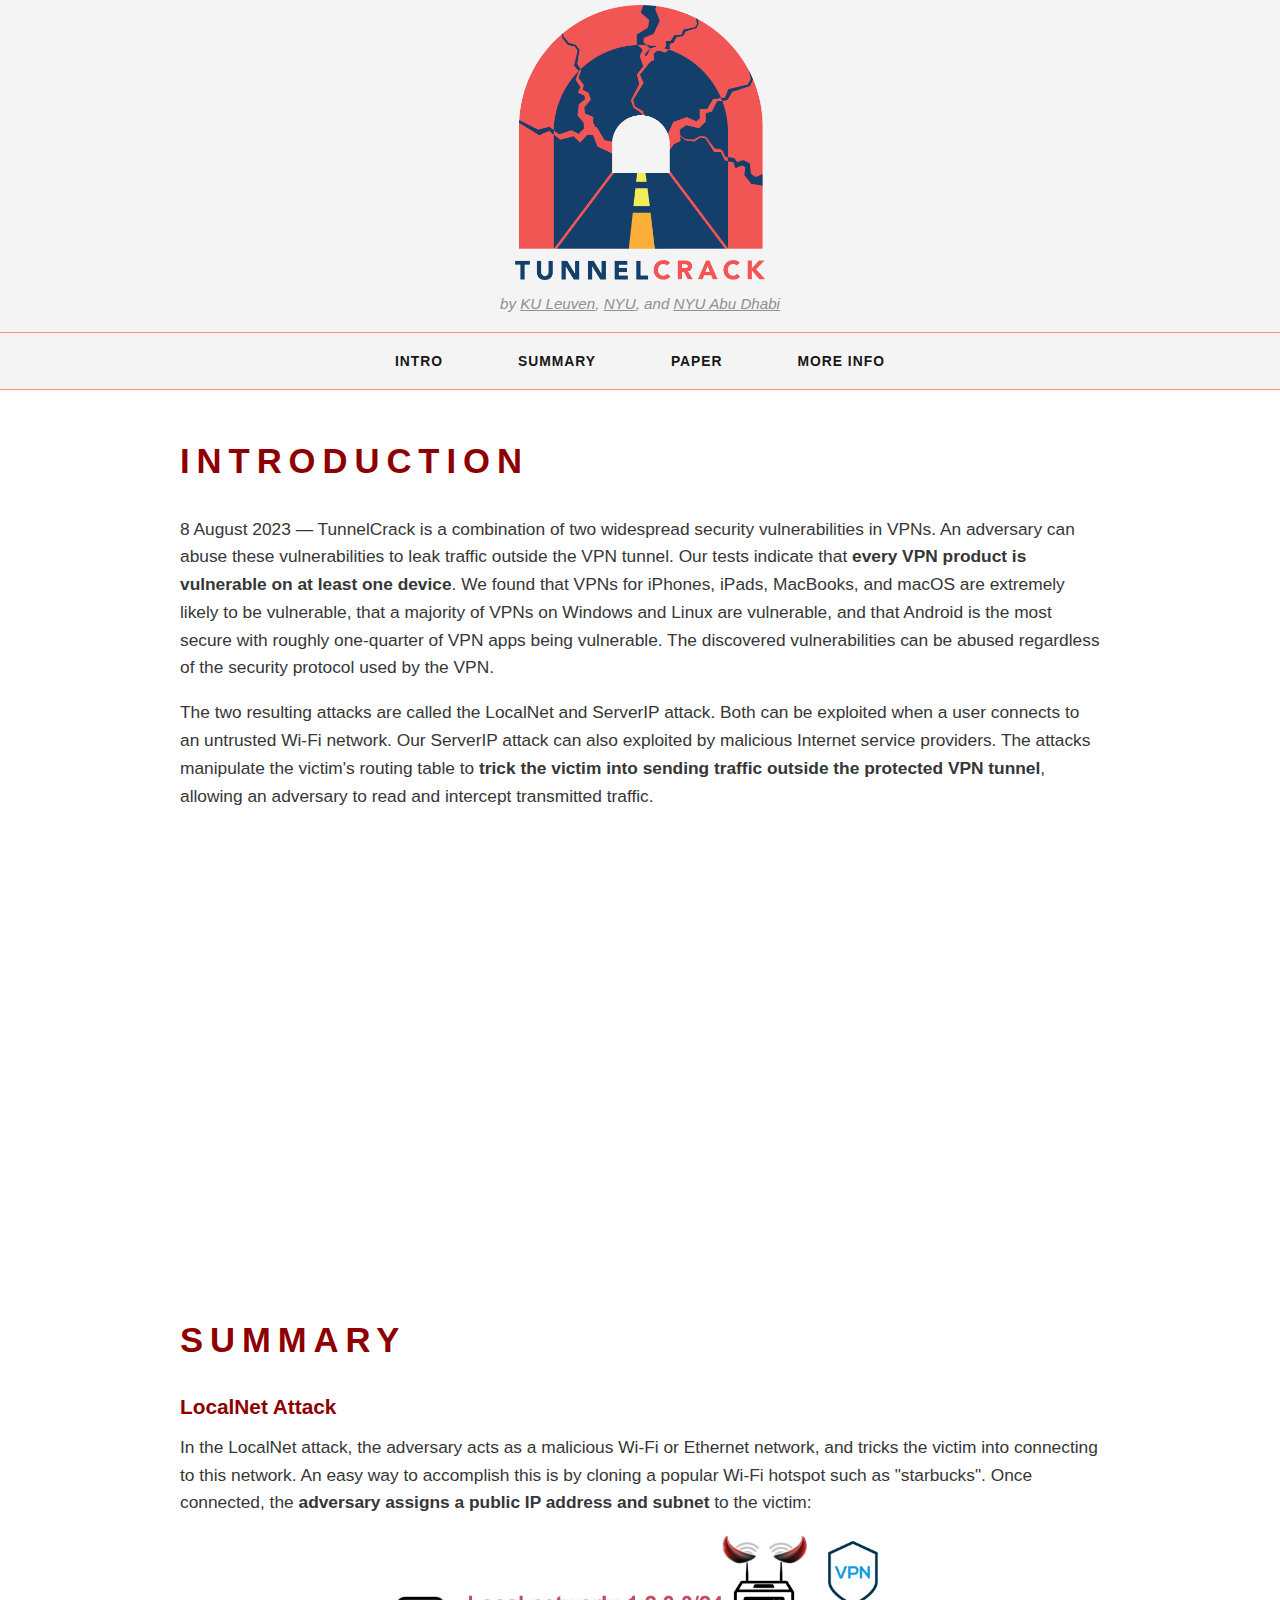
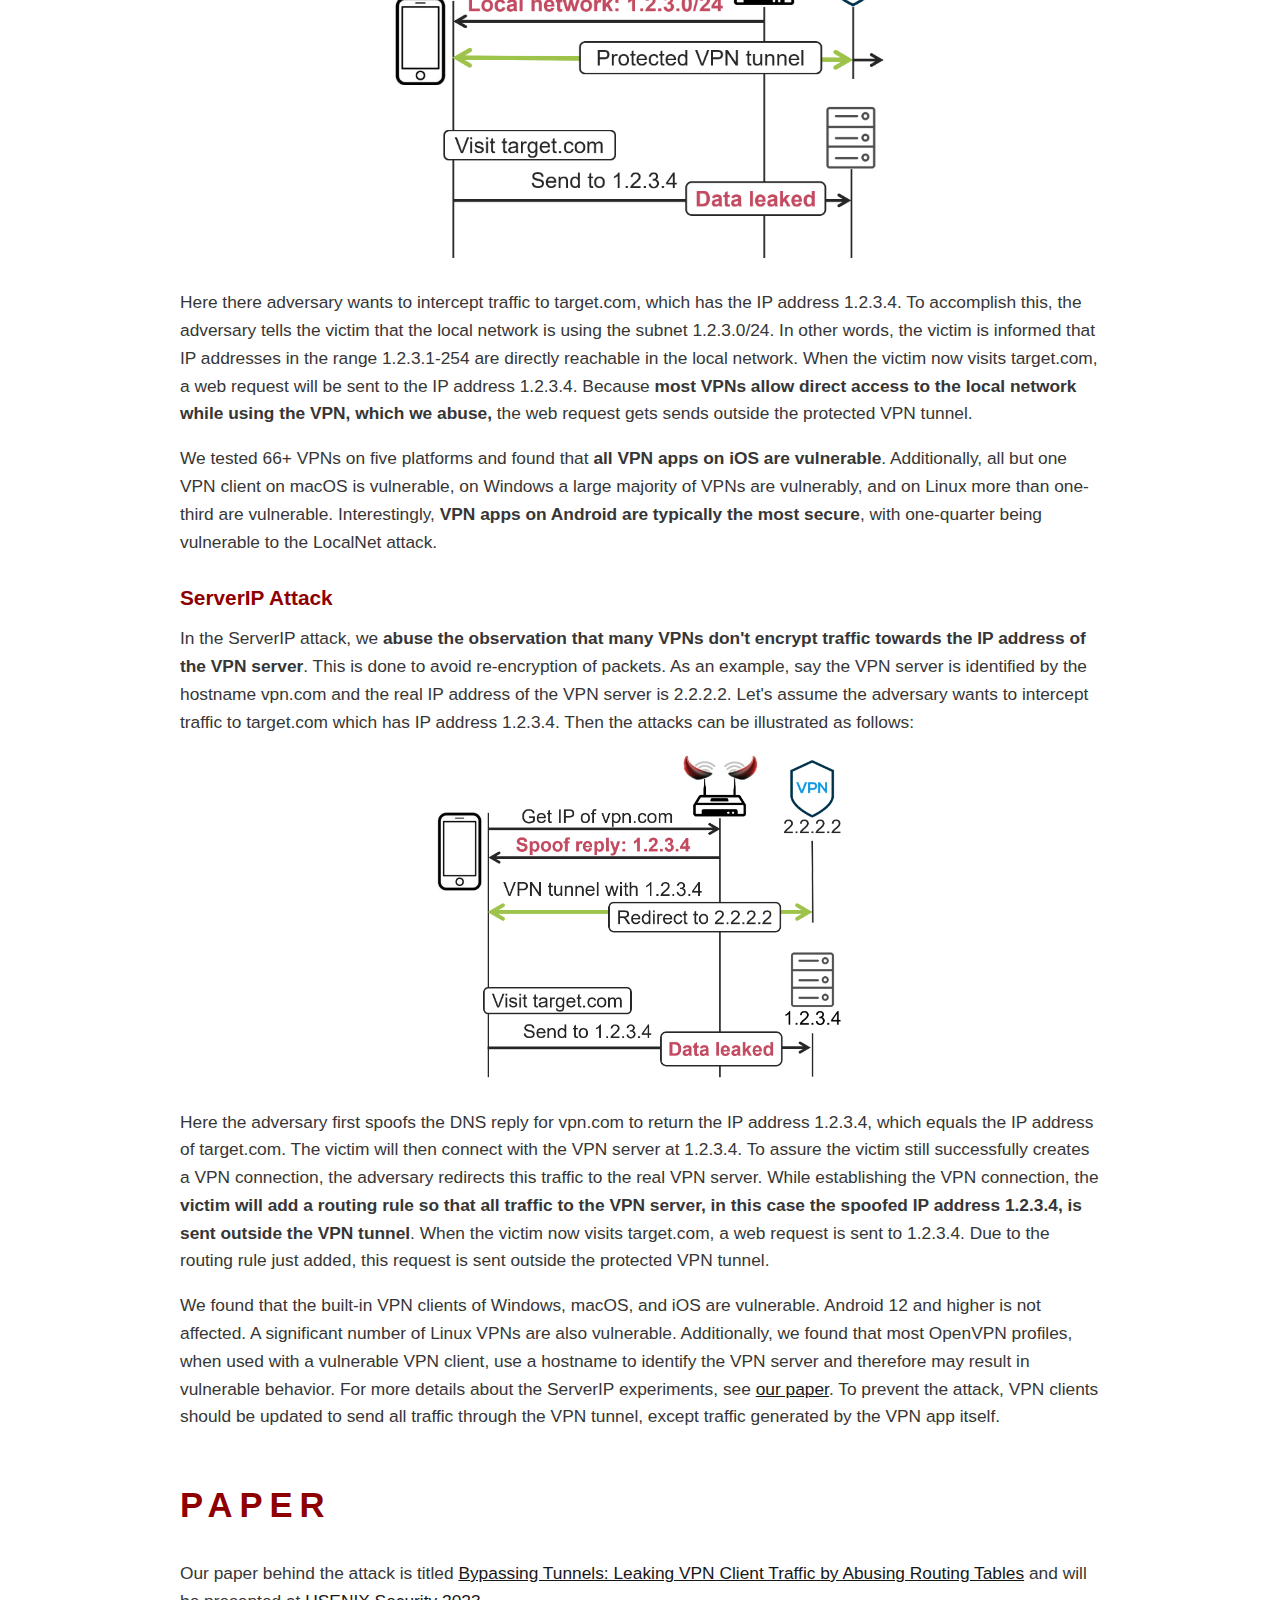
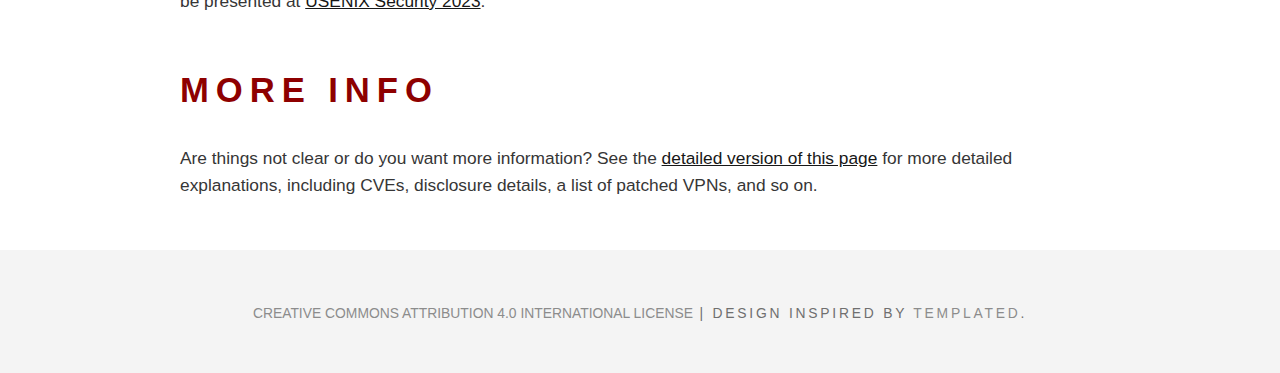
<file: index.html>
<!DOCTYPE html>
<html xmlns="http://www.w3.org/1999/xhtml" class="no-js">
<head>
	<meta http-equiv="Content-Type" content="text/html; charset=utf-8" />
	<title>TunnelCrack: Widespread design flaws in VPN clients</title>
	<meta name="keywords" content="TunnelCrack, Bypass, Routing, VPN, WireGuard, OpenVPN, IPsec, Leak, Plaintext, Intercept, Tunnel, PPTP, L2TP, Mathy, Vanhoef" />
	<meta name="description" content="We present two widespread design flaws in VPN client. These can be abused to make a victim leak traffic in plaintext outside the protected VPN tunnel." />
	<link href="css/default.css" rel="stylesheet" type="text/css" media="all" />

	<link rel="shortcut icon" href="images/favicon.ico" type="image/x-icon">
	<link rel="icon" href="images/favicon.ico" type="image/x-icon">

	<meta name="viewport" content="width=device-width, initial-scale=1.0">
	<script type="text/javascript" src="js/jquery.min.js"></script>
	<script type="text/javascript" src="js/modernizr.min.js"></script>
	<!--[if lt IE 9]>
	<script src="js/respond.src.js"></script>
	<![endif]-->
	<!-- Global site tag (gtag.js) - Google Analytics -->
	<script async src="https://www.googletagmanager.com/gtag/js?id=G-VF51RERBYW"></script>
	<script>
	  window.dataLayer = window.dataLayer || [];
	  function gtag(){dataLayer.push(arguments);}
	  gtag('js', new Date());

	  gtag('config', 'G-5TM4JZ8KCY');
	</script>
</head>
<body>
<div id="wrapper">
	<div id="header-wrapper">
		<div id="header" class="container">
			<div id="logo">
				<img src="images/logo.png" width="100%"/>
			</div>
			<div id="madeby">
				<h3>by <a href="https://distrinet.cs.kuleuven.be/">KU Leuven</a>, <a href="https://cyber.nyu.edu/">NYU</a>, and <a href="https://nyuad.nyu.edu/en/research/faculty-labs-and-projects/nyuad-ccs.html">NYU Abu Dhabi</a>
			</h3>
			</div>
		</div>
	</div>
	<div id="menu-wrapper">
		<div id="main-nav" class="container">
			<span class="custom-mobile-menu-title" style="display: none;">Navigate page</span>
			<ul class="menu">
				<li class="page_item"><a href="#intro">Intro</a></li>
				<li class="page_item"><a href="#summary">Summary</a></li>
				<li class="page_item"><a href="#paper">Paper</a></li>
				<li class="page_item"><a href="details.html#intro">More Info</a></li>
			</ul>
		</div>
	</div>
	<div id="page" class="container">
	<div id="content">
		<!-------------------- INTRO -------------------->

		<h2 class="firsttitle"><a name="intro" href="#intro">Introduction</a></h2>

		<p>
		<span title="Leuven, Belgium, 8 August 2023 at 17:00 CEST">8 August 2023</span> &mdash;
		TunnelCrack is a combination of two widespread security vulnerabilities in VPNs.
		An adversary can abuse these vulnerabilities to leak traffic outside the VPN tunnel.
		Our tests indicate that <strong>every VPN product is vulnerable on at least one device</strong>.
		<!-- Note: Linux is 33% for LocalNet yet seems more affected by ServerIP, hence we still group it with Windows and say majority of. Android rarely affected by ServerIP. -->
		We found that VPNs for iPhones, iPads, MacBooks, and macOS are extremely likely to be vulnerable, that a majority of VPNs on Windows and Linux are vulnerable, and that Android is the most secure with roughly one-quarter of VPN apps being vulnerable.
		The discovered vulnerabilities can be abused regardless of the security protocol used by the VPN.
		</p>

		<p>
		The two resulting attacks are called the LocalNet and ServerIP attack.
		Both can be exploited when a user connects to an untrusted Wi-Fi network.
		Our ServerIP attack can also exploited by malicious Internet service providers.
		The attacks manipulate the victim's routing table to <strong>trick the victim into
		sending traffic outside the protected VPN tunnel</strong>, allowing an adversary to read and intercept
		transmitted traffic.
		</p>

		<!-------------------- DEMO -------------------->

		<div class="demo-video">
		<div class="demo-video-container">
			<iframe width="560" height="315" src="https://www.youtube.com/embed/vOawEz39yNY?rel=0&amp;vq=hd720" title="YouTube video player" frameborder="0" allow="accelerometer; autoplay; clipboard-write; encrypted-media; gyroscope; picture-in-picture" allowfullscreen></iframe>
		</div>
		</div>


		<!-------------------- SUMMARY -------------------->

		<h2><a name="summary" href="#summary">Summary</a></h2>

		<h3><a name="localnetdetails" href="#localnetdetails" title="CVE-2023-36672 and CVE-2023-35838">LocalNet Attack</a></h3>
		
		<p>
		In the LocalNet attack, the adversary acts as a malicious Wi-Fi or Ethernet network, and tricks the victim into connecting to this network.
		An easy way to accomplish this is by cloning a popular Wi-Fi hotspot such as "starbucks".
		Once connected, the <strong>adversary assigns a public IP address and subnet</strong> to the victim:</p>
		
		<div id="localnet" class="diagram" ></div>
		
		<p>
		Here there adversary wants to intercept traffic to target.com, which has the IP address 1.2.3.4. To accomplish this,
		the adversary tells the victim that the local network is using the subnet 1.2.3.0/24. In other words, the victim is informed that
		IP addresses in the range 1.2.3.1-254 are directly reachable in the local network.
		When the victim now visits target.com, a web request will be sent to the IP address 1.2.3.4.
		Because <strong>most VPNs allow direct access to the local network while using the VPN, which we abuse,</strong>
		the web request gets sends outside the protected VPN tunnel.</p>
		
		<!-- Summary of affected apps and OSs -->
		<p>
		We tested 66+ VPNs on five platforms and found that <strong>all VPN apps on iOS are vulnerable</strong>.
		Additionally, all but one VPN client on macOS is vulnerable, on Windows a large majority of VPNs are vulnerably, and on Linux more than one-third are vulnerable. Interestingly, <strong>VPN apps on Android are typically the most secure</strong>, with one-quarter being vulnerable to the LocalNet attack.
		</p>

		<h3><a name="serveripdetails" href="#serveripdetails" title="CVE-2023-36673 and CVE-2023-36671">ServerIP Attack</a></h3>

		<p>
		In the ServerIP attack, we <strong>abuse the observation that many VPNs don't encrypt traffic towards the IP address
		of the VPN server</strong>. This is done to avoid re-encryption of packets.
		As an example, say the VPN server is identified by the hostname vpn.com and the real IP address of the
		VPN server is 2.2.2.2.
		Let's assume the adversary wants to intercept traffic to target.com which has IP address 1.2.3.4.
		Then the attacks can be illustrated as follows:
		</p>
		
		<div id="serverip" class="diagram" ></div>

		<p>
		Here the adversary first spoofs the DNS reply for vpn.com to return the IP address 1.2.3.4, which equals the IP address
		of target.com. The victim will then
		connect with the VPN server at 1.2.3.4. To assure the victim still
		successfully creates a VPN connection, the adversary redirects this traffic to the real VPN server.
		While establishing the VPN connection, the <strong>victim will add a routing rule so that all traffic to the VPN server,
		in this case the spoofed IP address 1.2.3.4, is sent outside the VPN tunnel</strong>.
		When the victim now visits target.com, a web request is sent to 1.2.3.4. Due to the routing rule just added,
		this request is sent outside the protected VPN tunnel.
		</p>

		<p>
		We found that the built-in VPN clients of Windows, macOS, and iOS are vulnerable. Android 12 and higher is not affected.
		A significant number of Linux VPNs are also vulnerable. Additionally, we found that most OpenVPN profiles, when used
		with a vulnerable VPN client, use a hostname to identify the VPN server and therefore may result in vulnerable behavior.
		For more details about the ServerIP experiments, see <a href="#paper">our paper</a>.
		To prevent the attack, VPN clients should be updated to send all traffic through the VPN tunnel, except traffic
		generated by the VPN app itself.
		</p>

		<!-------------------- PAPER -------------------->
		
		<h2><a name="paper" href="#paper">Paper</a></h2>
		
		<p>
		Our paper behind the attack is titled
		<a href="https://papers.mathyvanhoef.com/usenix2023-tunnelcrack.pdf">Bypassing Tunnels: Leaking VPN Client Traffic by Abusing Routing Tables</a>
		and will be presented at <a href="https://www.usenix.org/conference/usenixsecurity23/presentation/xue">USENIX Security 2023</a>.
		</p>


		<!-------------------- More Info -------------------->

		<h2><a name="more" href="#more">More Info</a></h2>

		<p>
		Are things not clear or do you want more information? See the <a href="details.html">detailed version of this page</a>
		for more detailed explanations, including CVEs, disclosure details, a list of patched VPNs, and so on.
		</p>

		<!-------------------- END OF MAIN CONTENT -------------------->
<div type="margin: 0px auto;">            
</div>
        </div>
	</div>
</div>

<div id="copyright" class="container">
	<p><a  rel="license" href="http://creativecommons.org/licenses/by/4.0/" style="letter-spacing: normal;">
        Creative Commons Attribution 4.0 International License</a> | Design inspired by <a href="http://templated.co" rel="nofollow">TEMPLATED</a>.</p>
</div>
<script type="text/javascript">
/**
 * Mobile Menu
 */
 
(function ($) {
	function close_menu() {
		$('a#menu_button').removeClass('responsive-toggle-open');
		$('#menu_title').css('background', '');
		// So menu still works after being used, and window is resized
		$('.js #main-nav .menu').removeAttr('style');
	}
	var current = $('span.custom-mobile-menu-title').html();
	$('#main-nav').append('<a id="menu_button"></a>');
	$('#main-nav').prepend('<div id="menu_title">' + current + '</div>');
	$('a#menu_button, #menu_title').click(function (e) {
		e.stopPropagation();
		$('#menu_title').css('background', '#d7d5d5');
		$('.js #main-nav .menu').slideToggle(function () {
			if ($(this).is(':visible')) {
				$('a#menu_button').addClass('responsive-toggle-open');
			}
			else {
				close_menu();
			}
		});
	});
	// Close the mobile menu when clicked outside of it.
	$('html').click(function () {
		// Check if the menu is open, close in that case.
		if ($('a#menu_button').hasClass('responsive-toggle-open')) {
			$('.js #main-nav .menu').slideToggle(function () {
				close_menu();
			});
		}
	});
    
    // Catch click events outside menu on iOS: https://gist.github.com/danott/855078
    Modernizr.addTest('ipad', function () {
        return !!navigator.userAgent.match(/iPad/i);
    });
    Modernizr.addTest('iphone', function () {
        return !!navigator.userAgent.match(/iPhone/i);
    });
    Modernizr.addTest('ipod', function () {
        return !!navigator.userAgent.match(/iPod/i);
    });
    Modernizr.addTest('appleios', function () {
        return (Modernizr.ipad || Modernizr.ipod || Modernizr.iphone);
    });

    if (Modernizr.appleios) {
        $("html").addClass("clickable");
    }
})(jQuery);

</script>
</body>
</html>
</file>
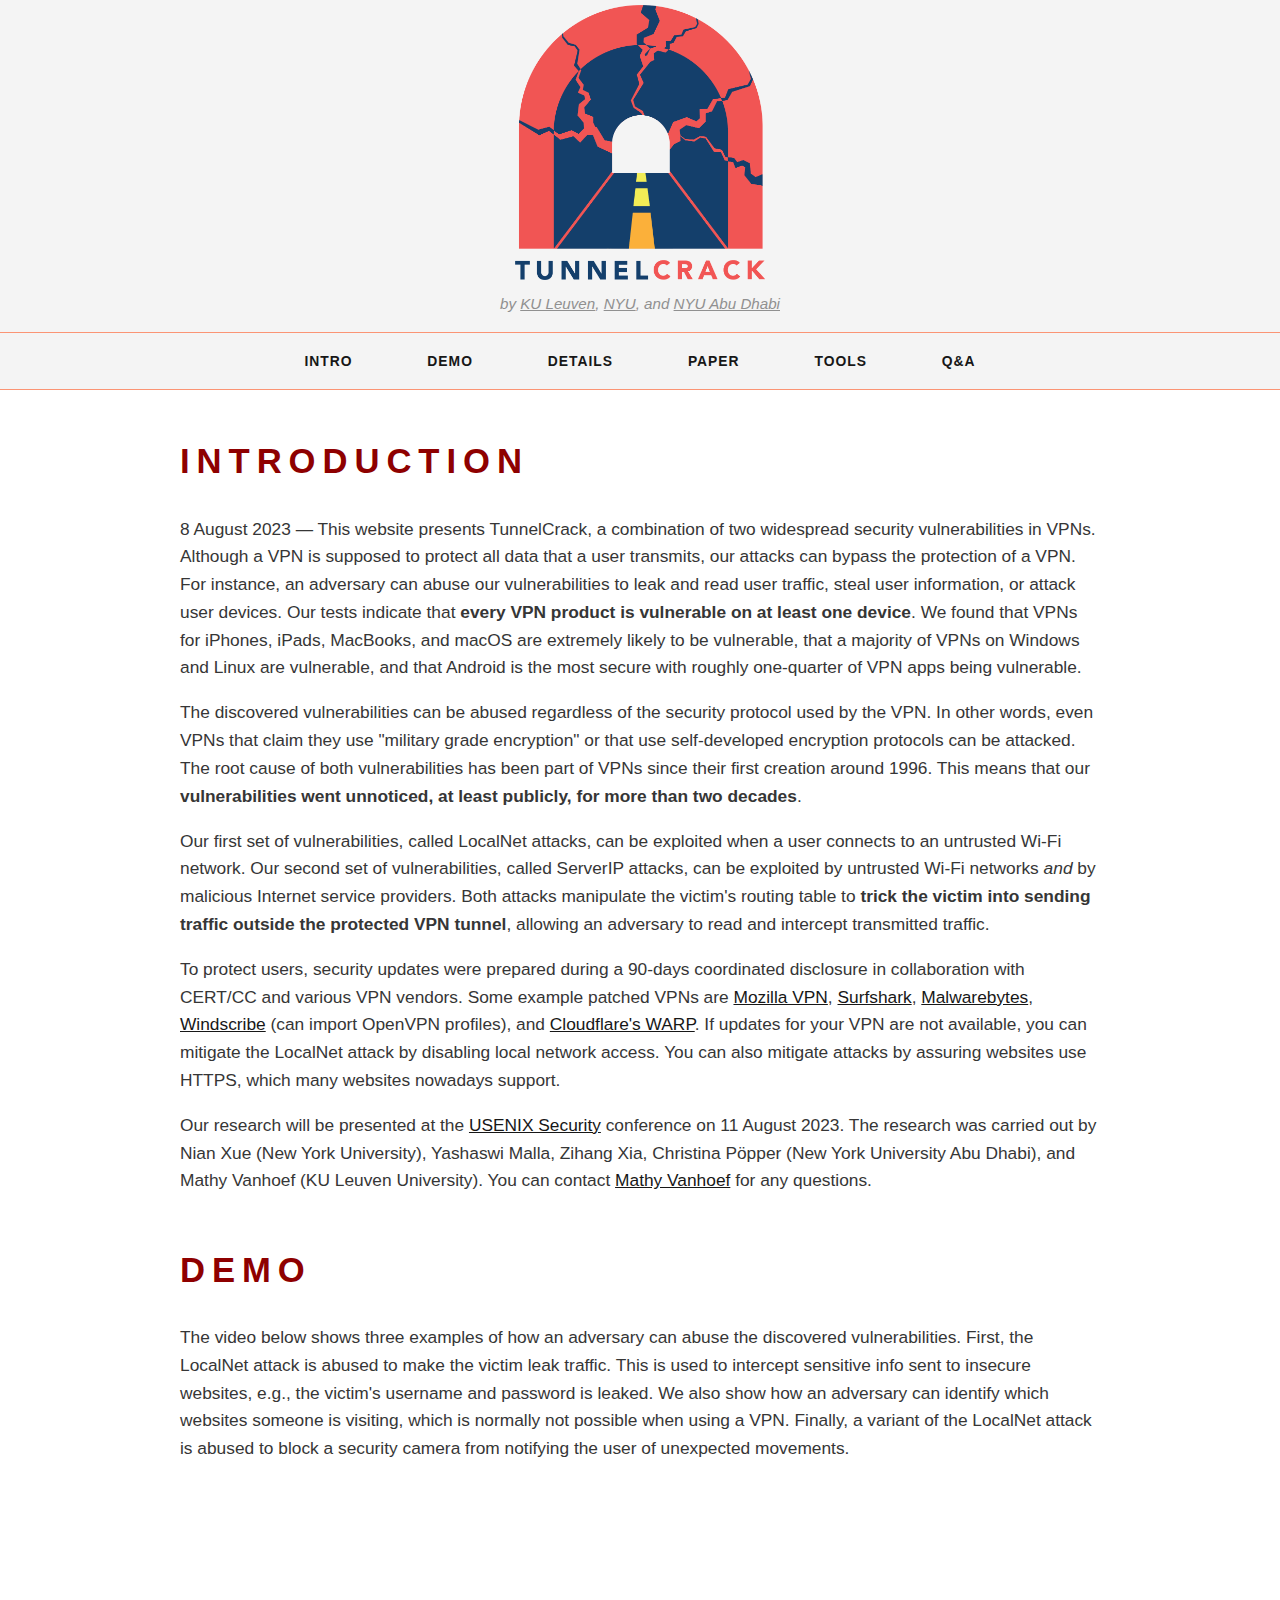
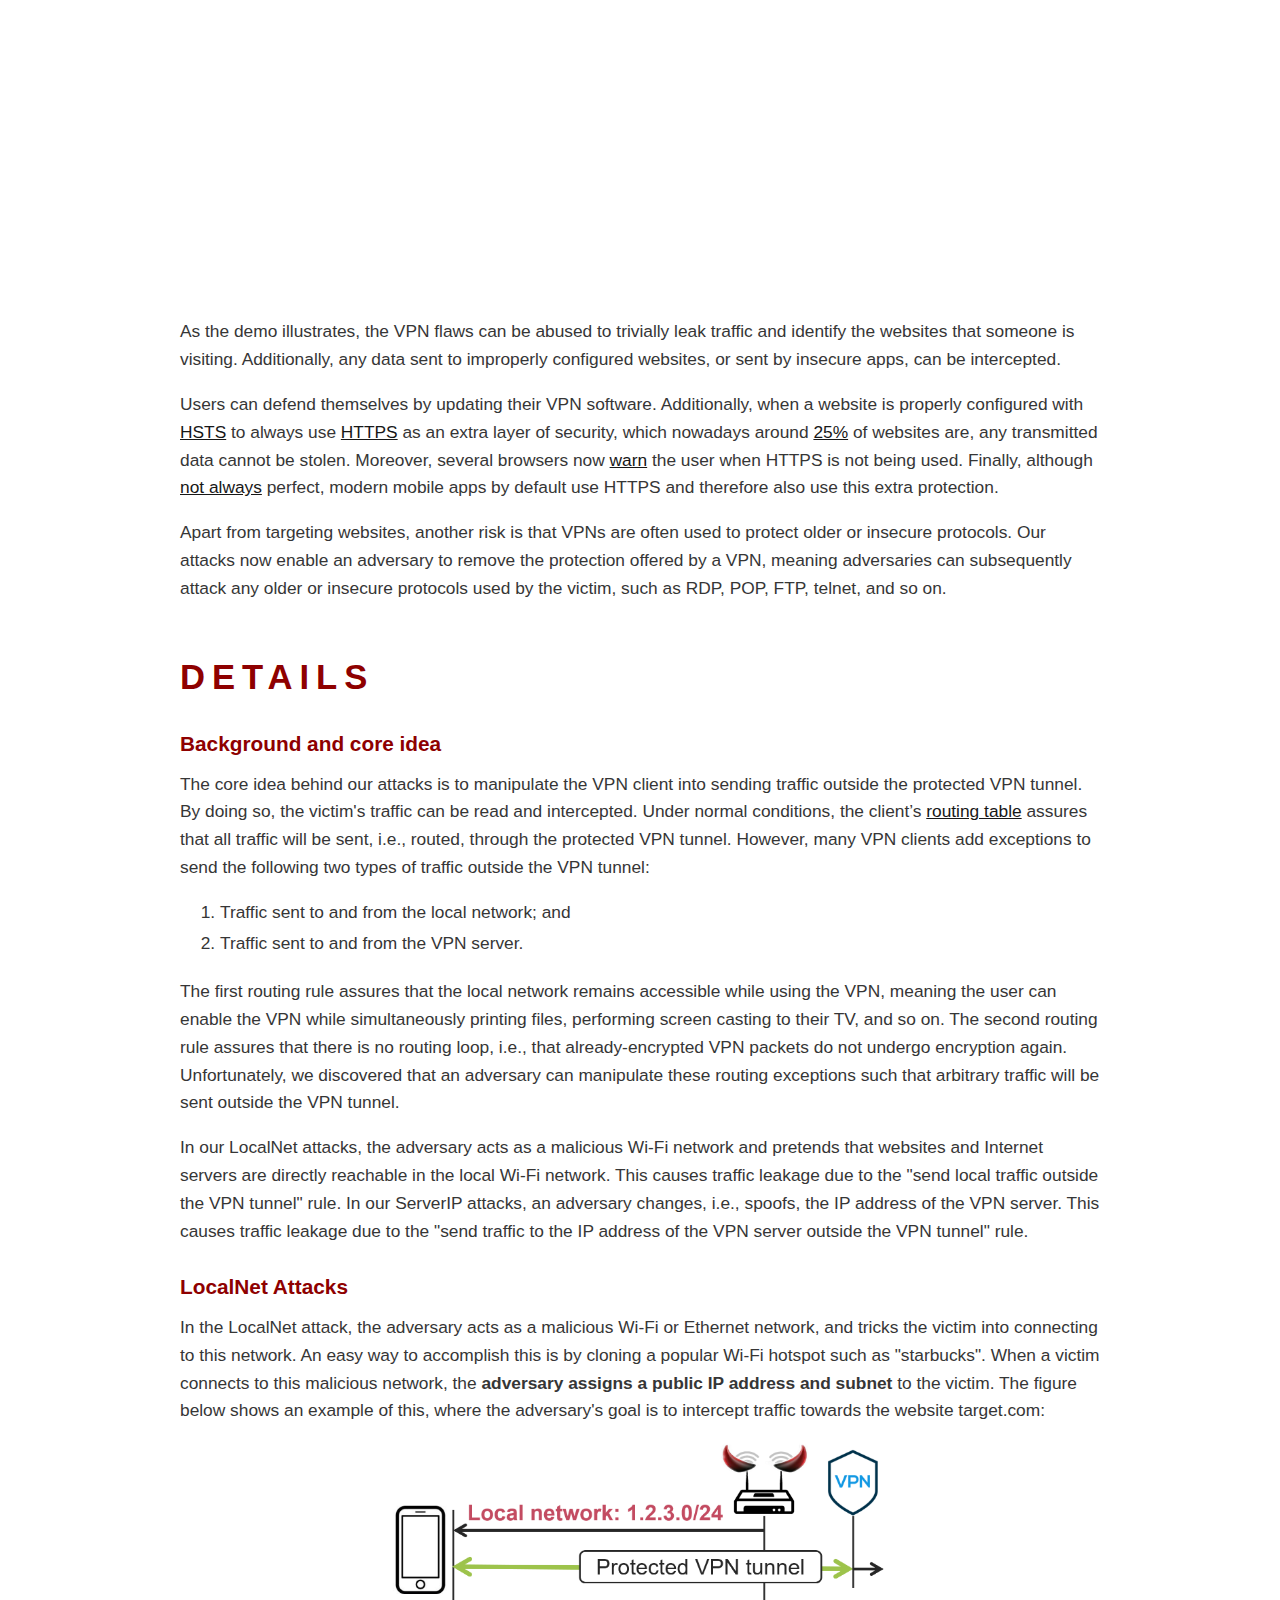
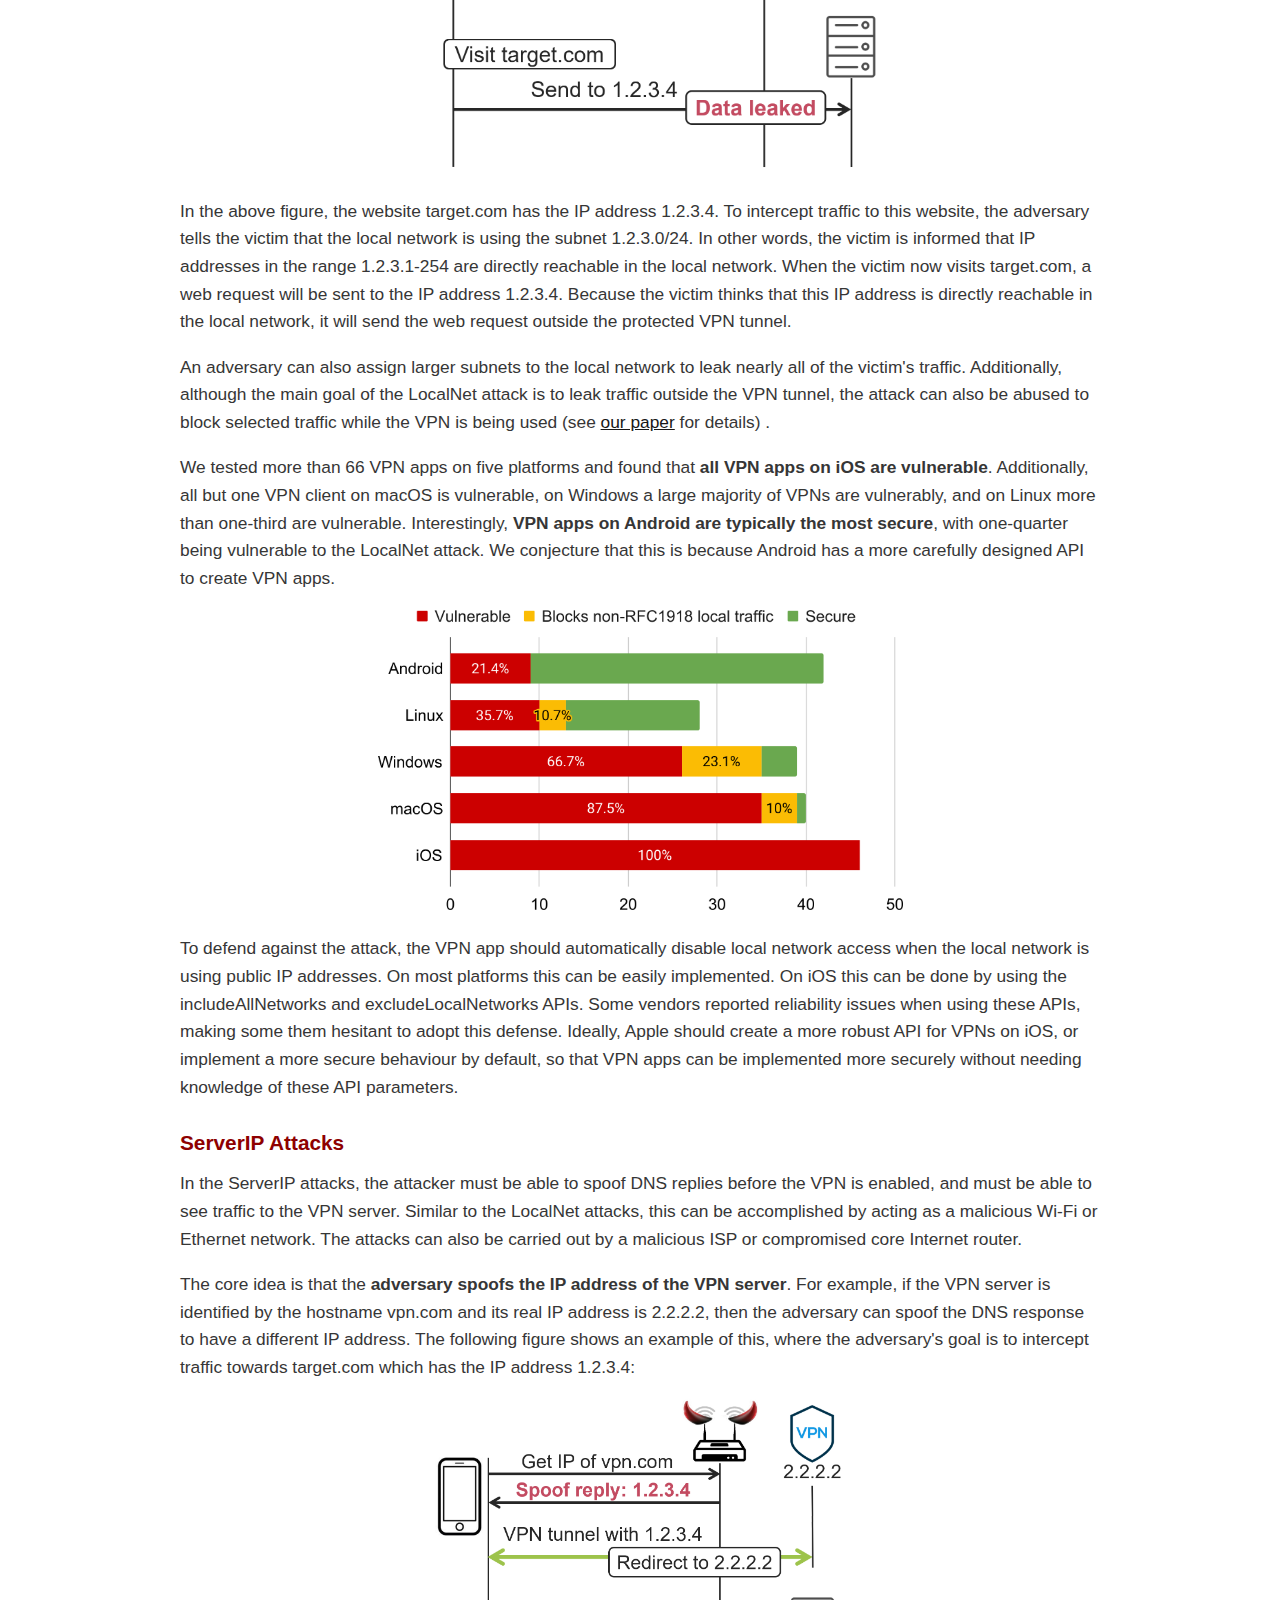
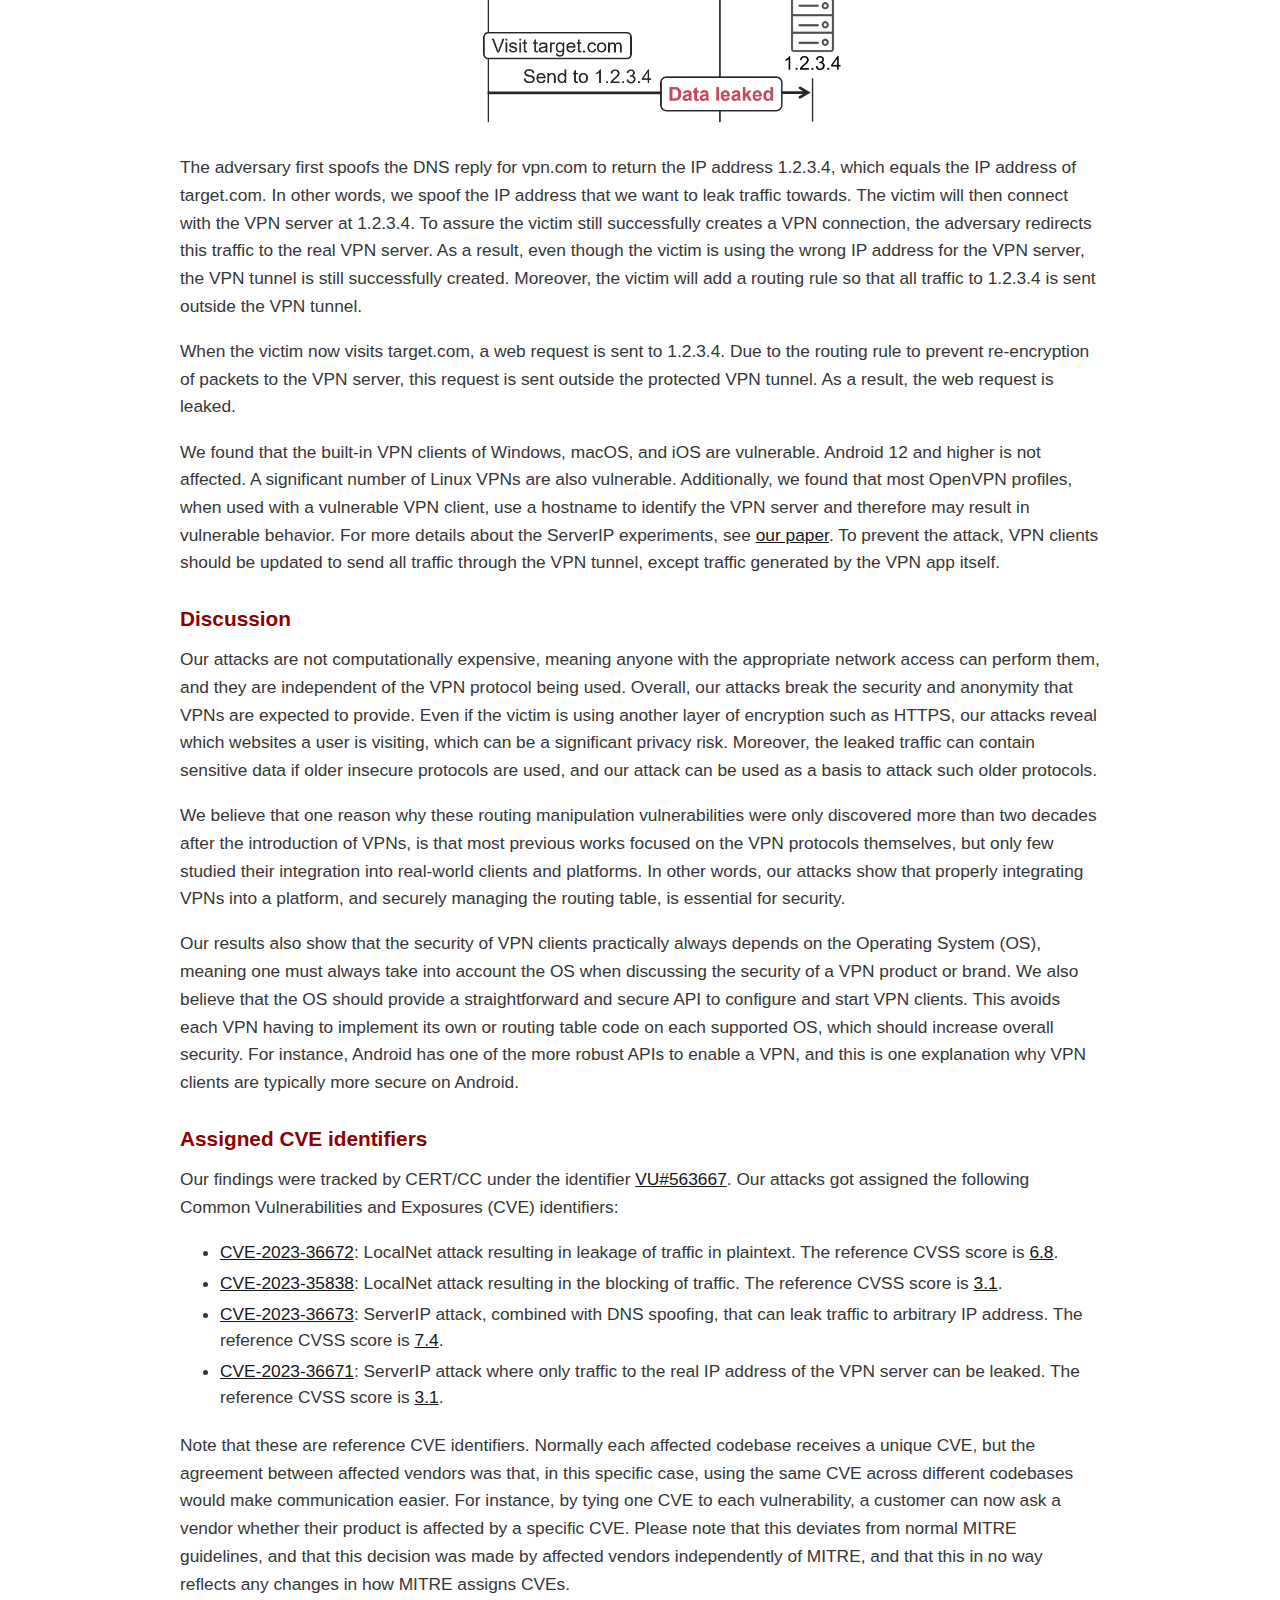
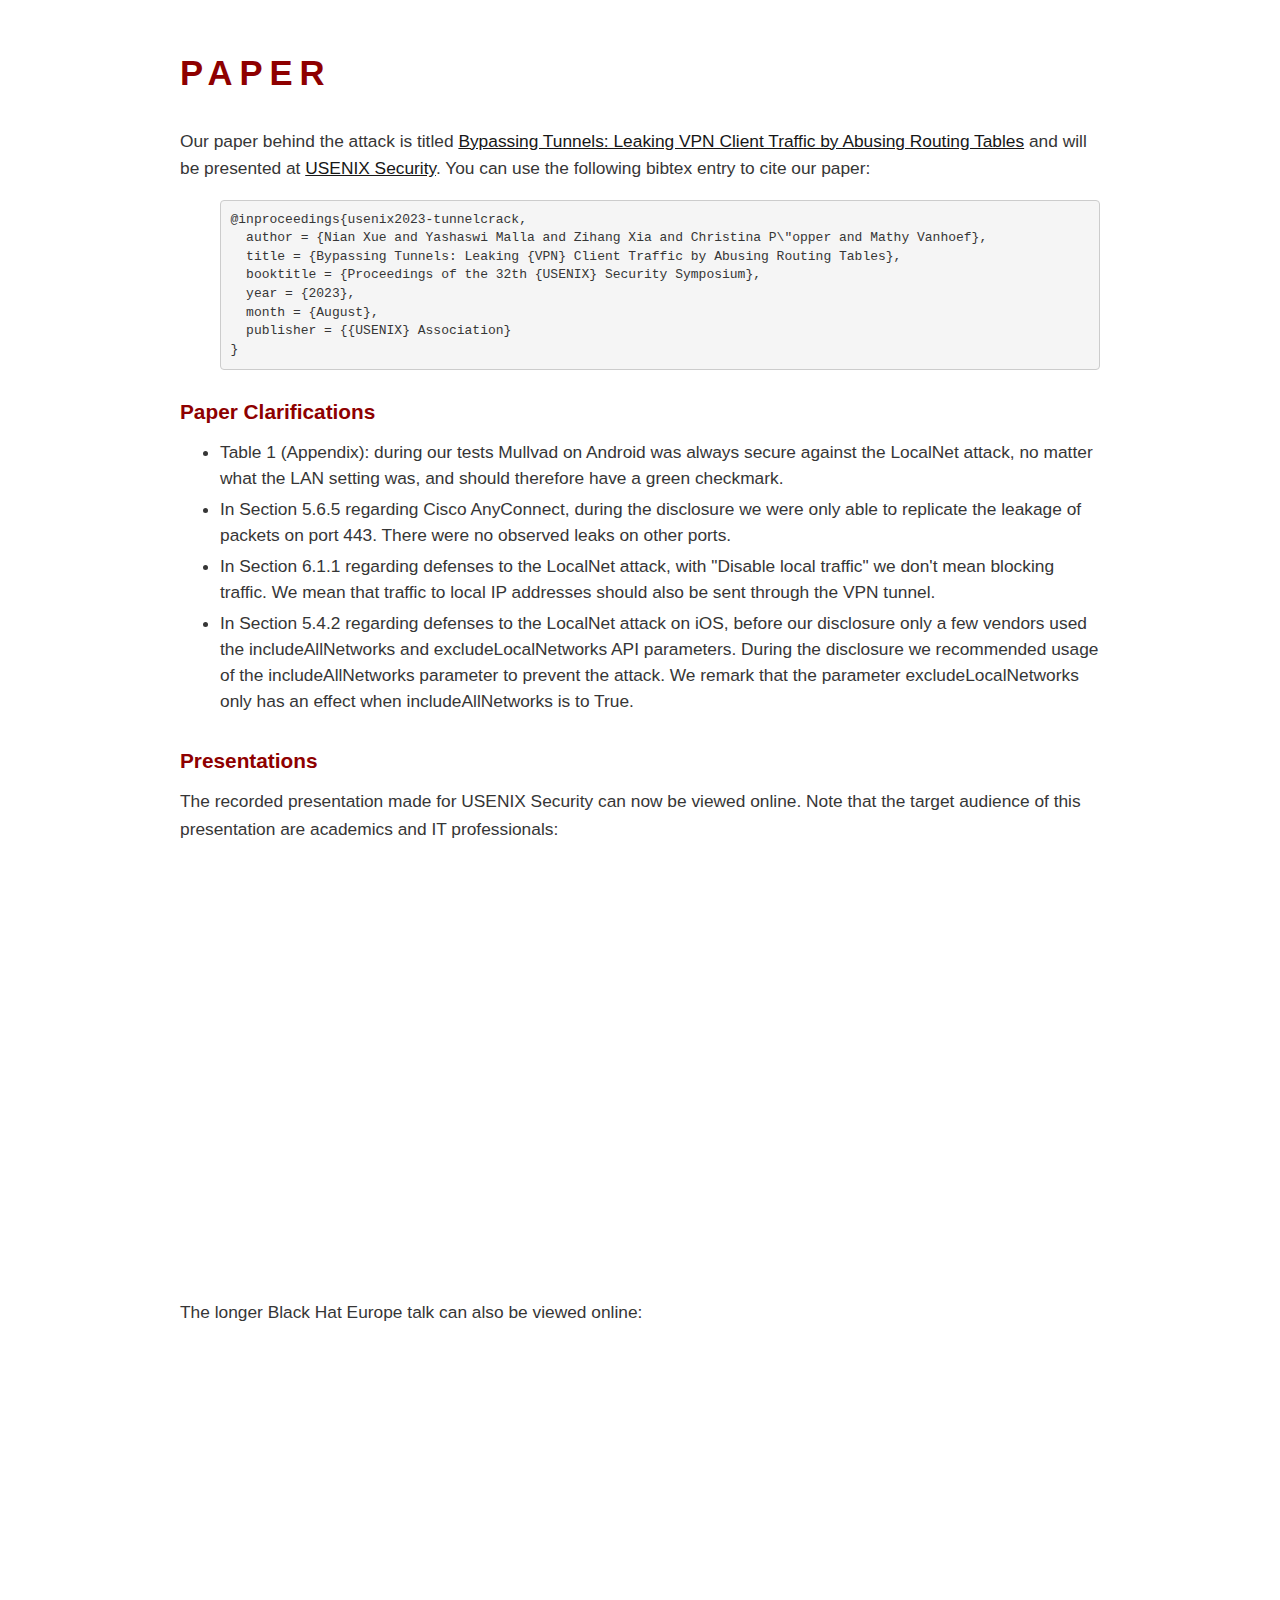
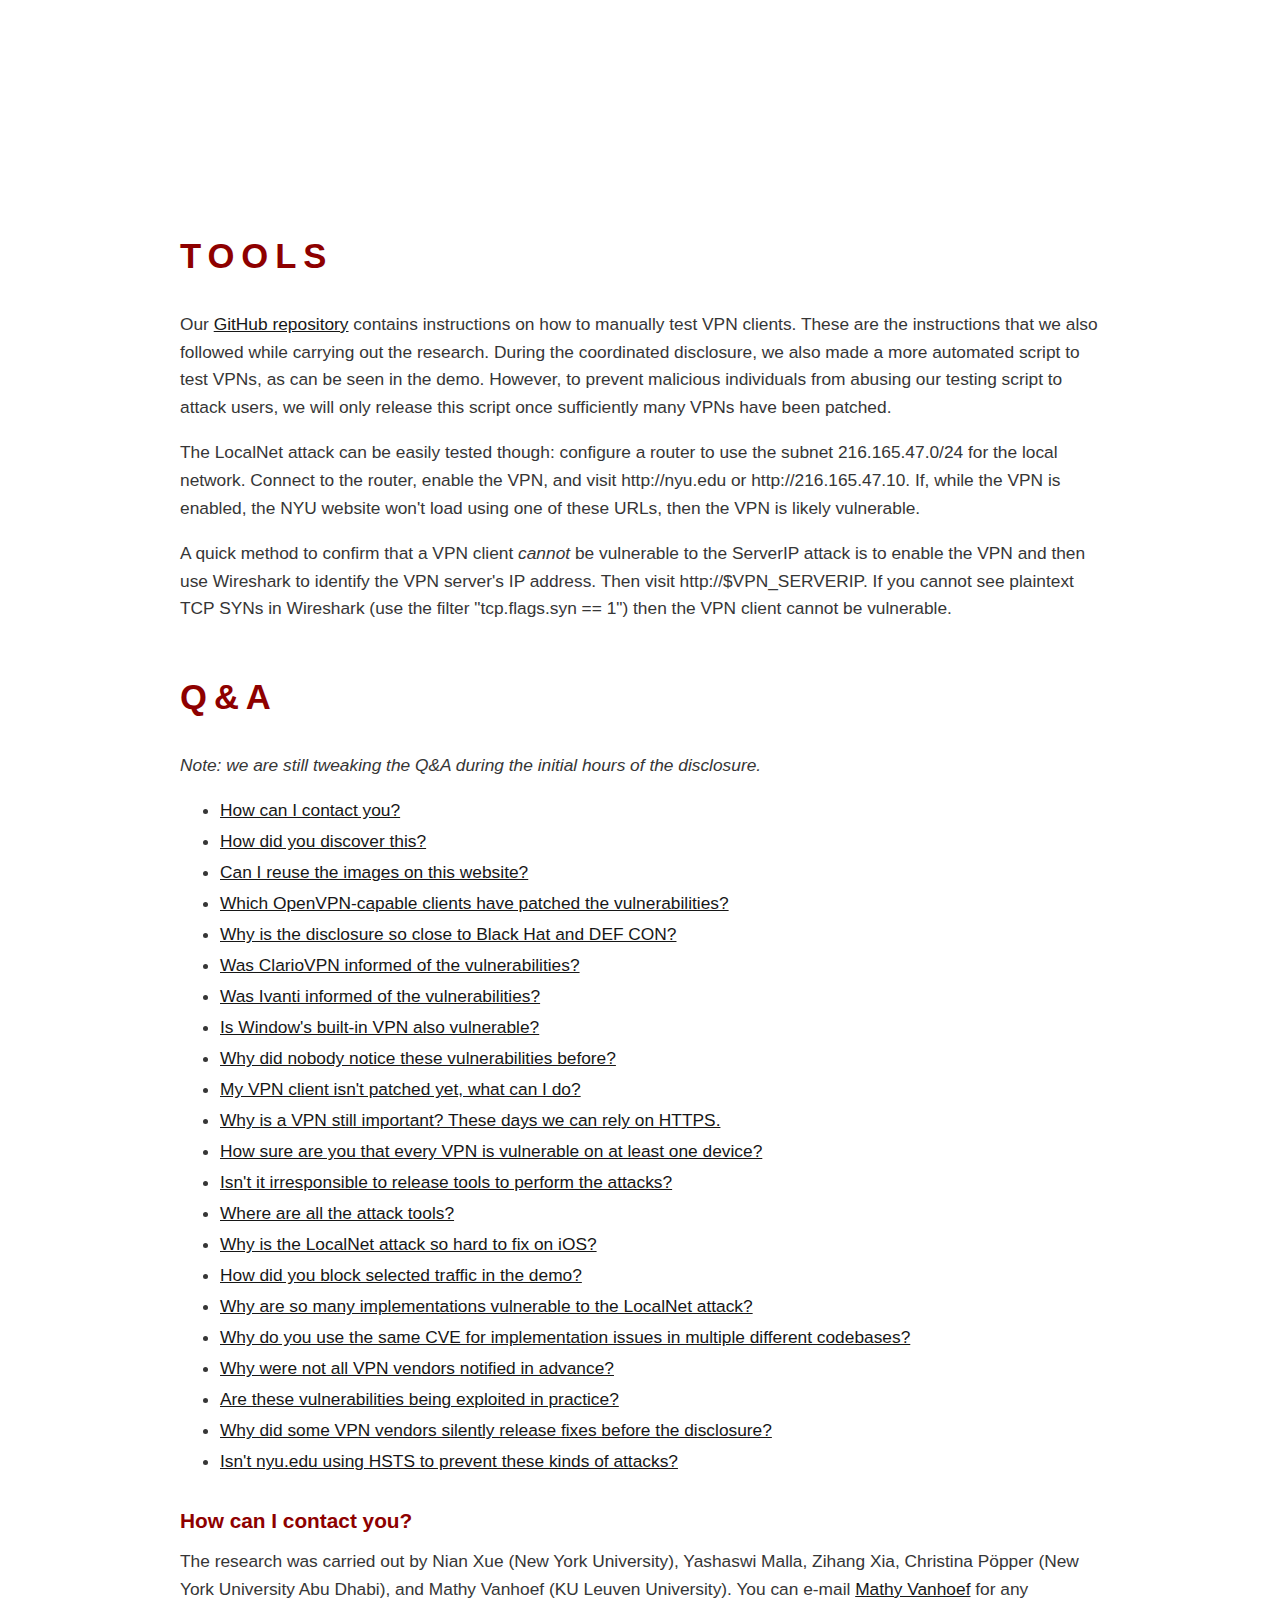
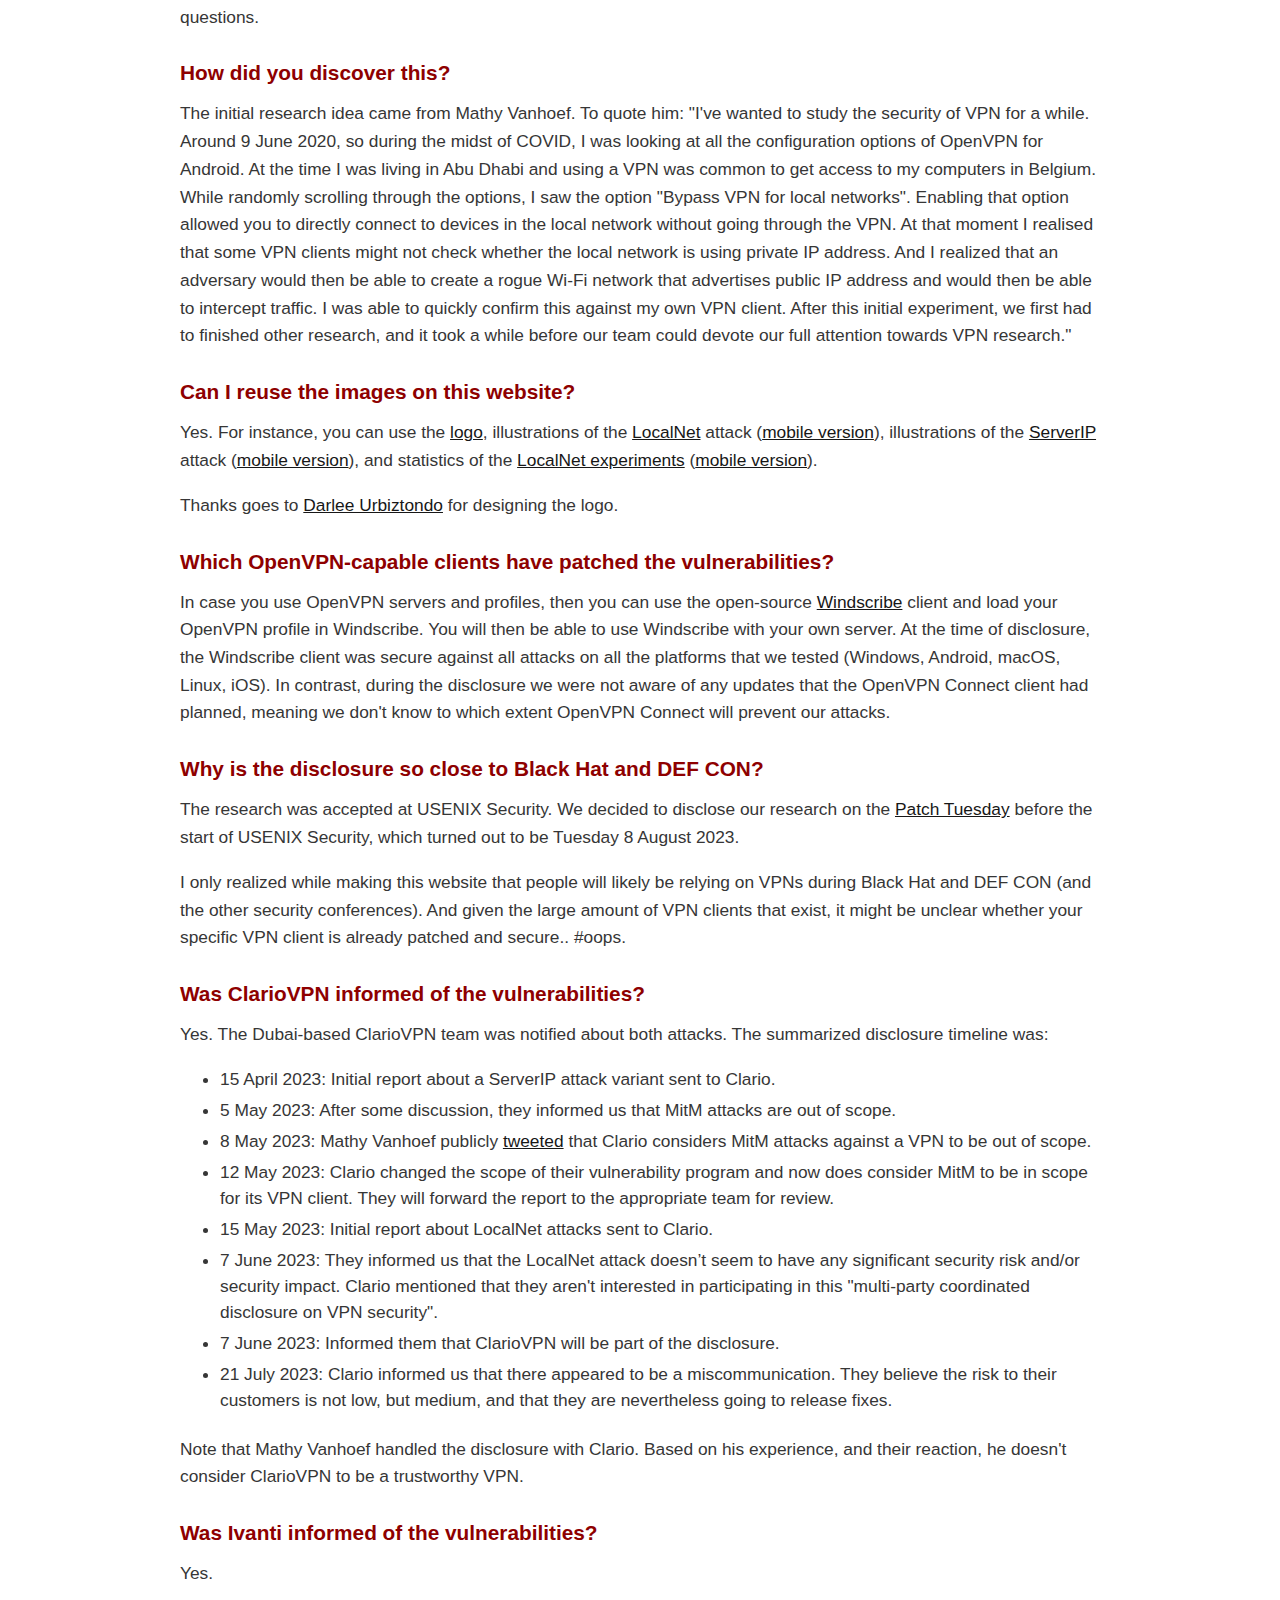
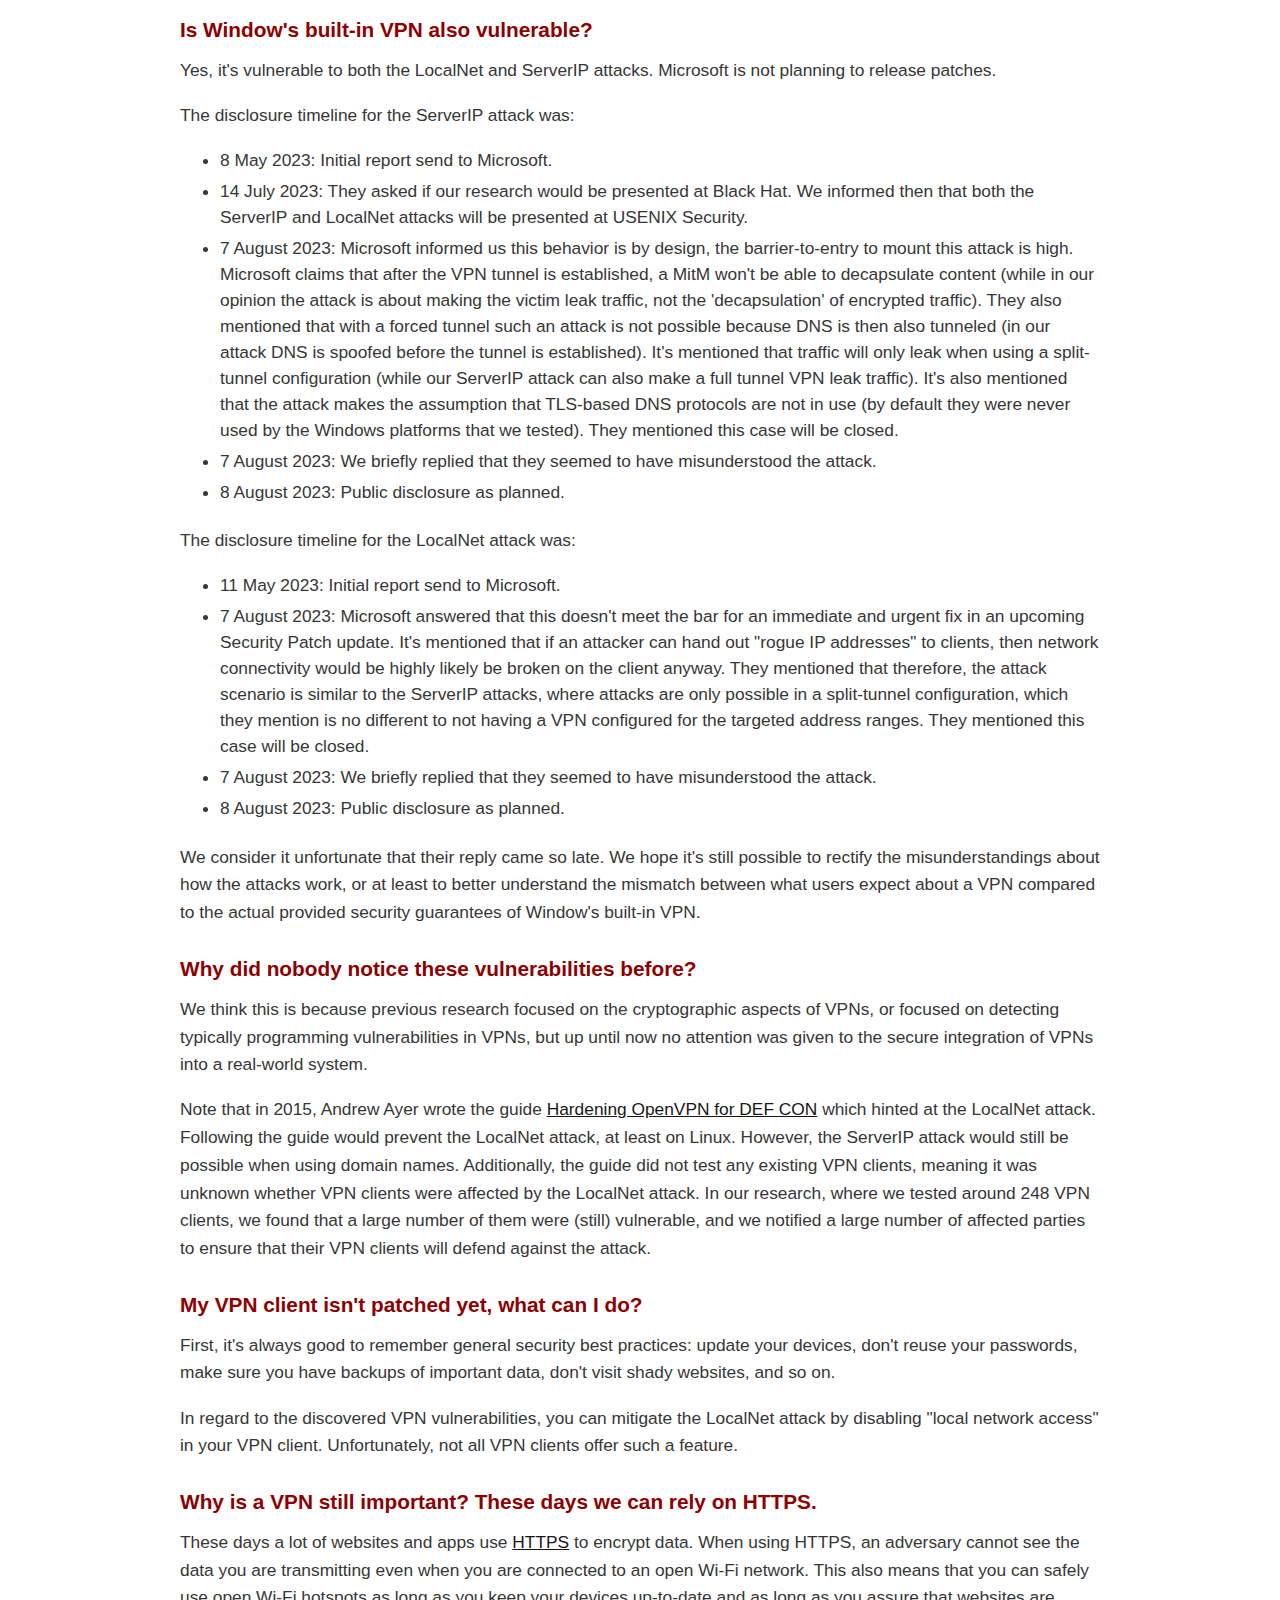
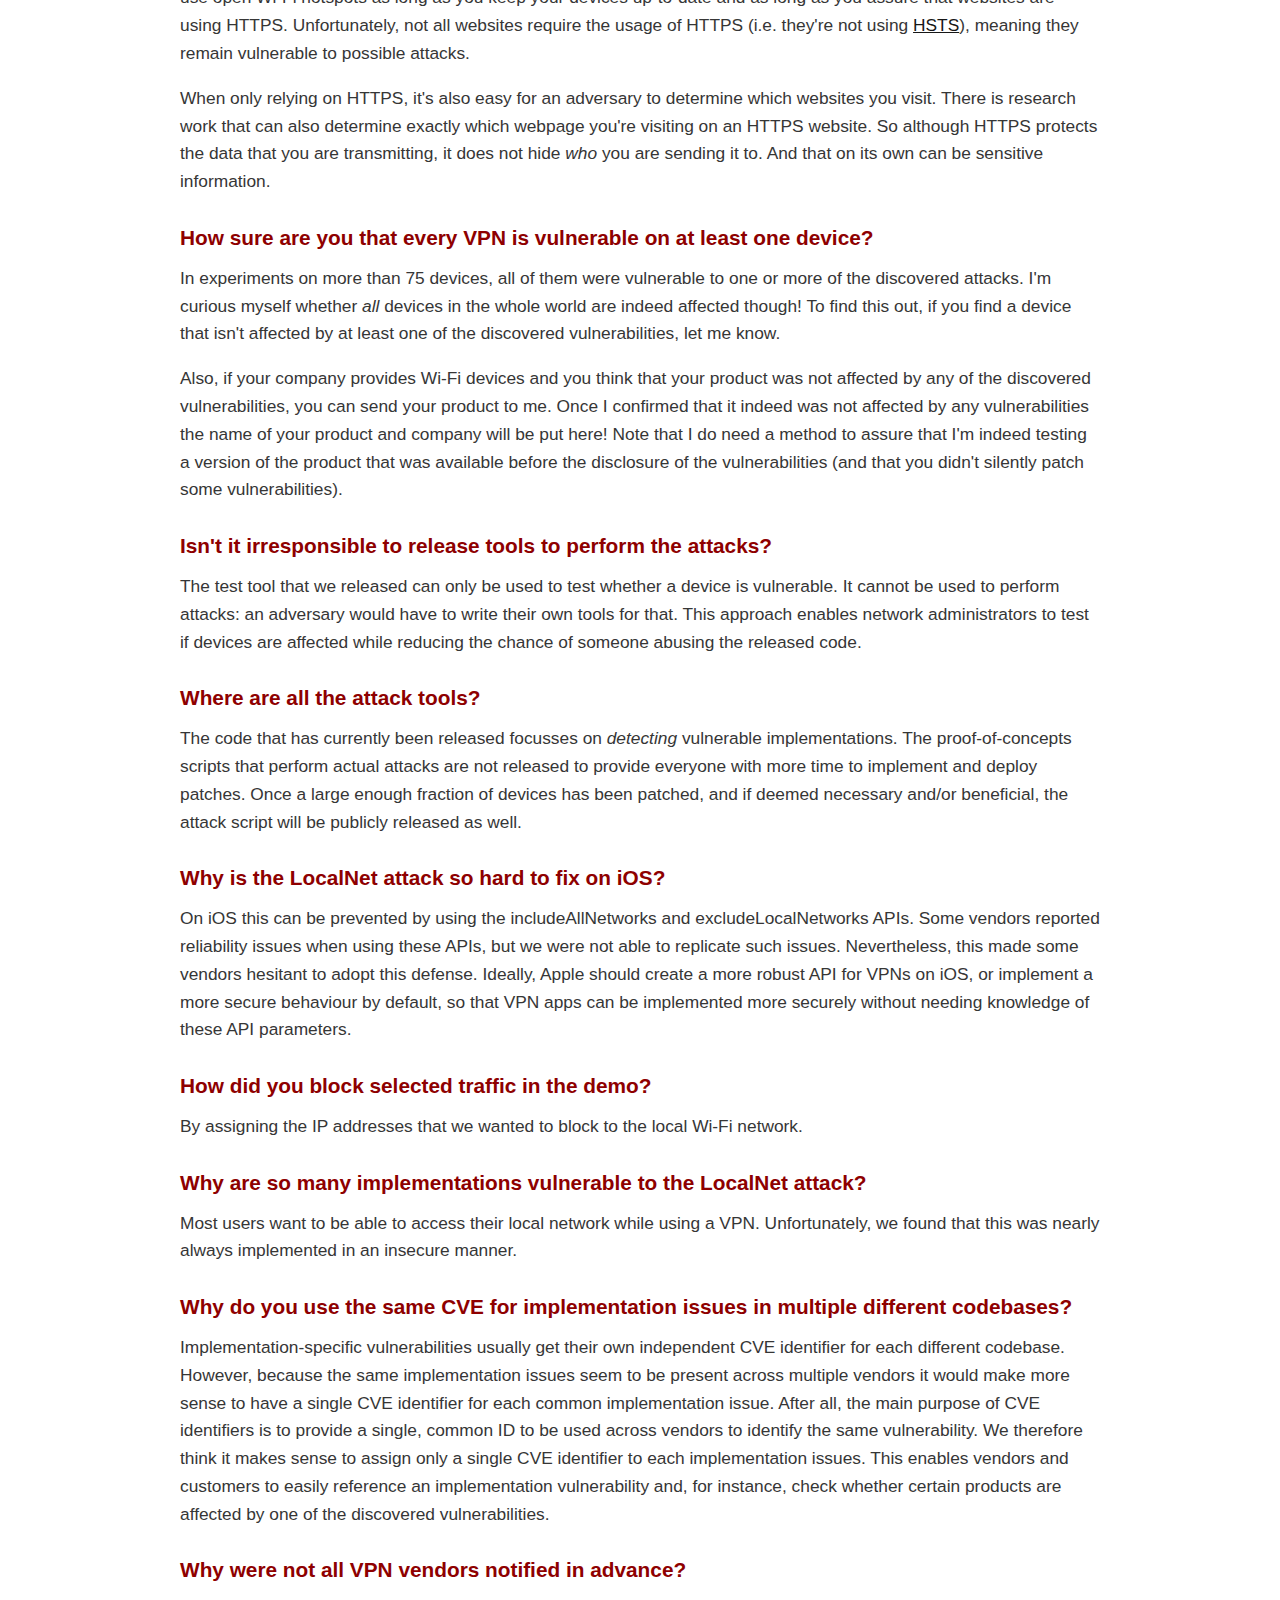
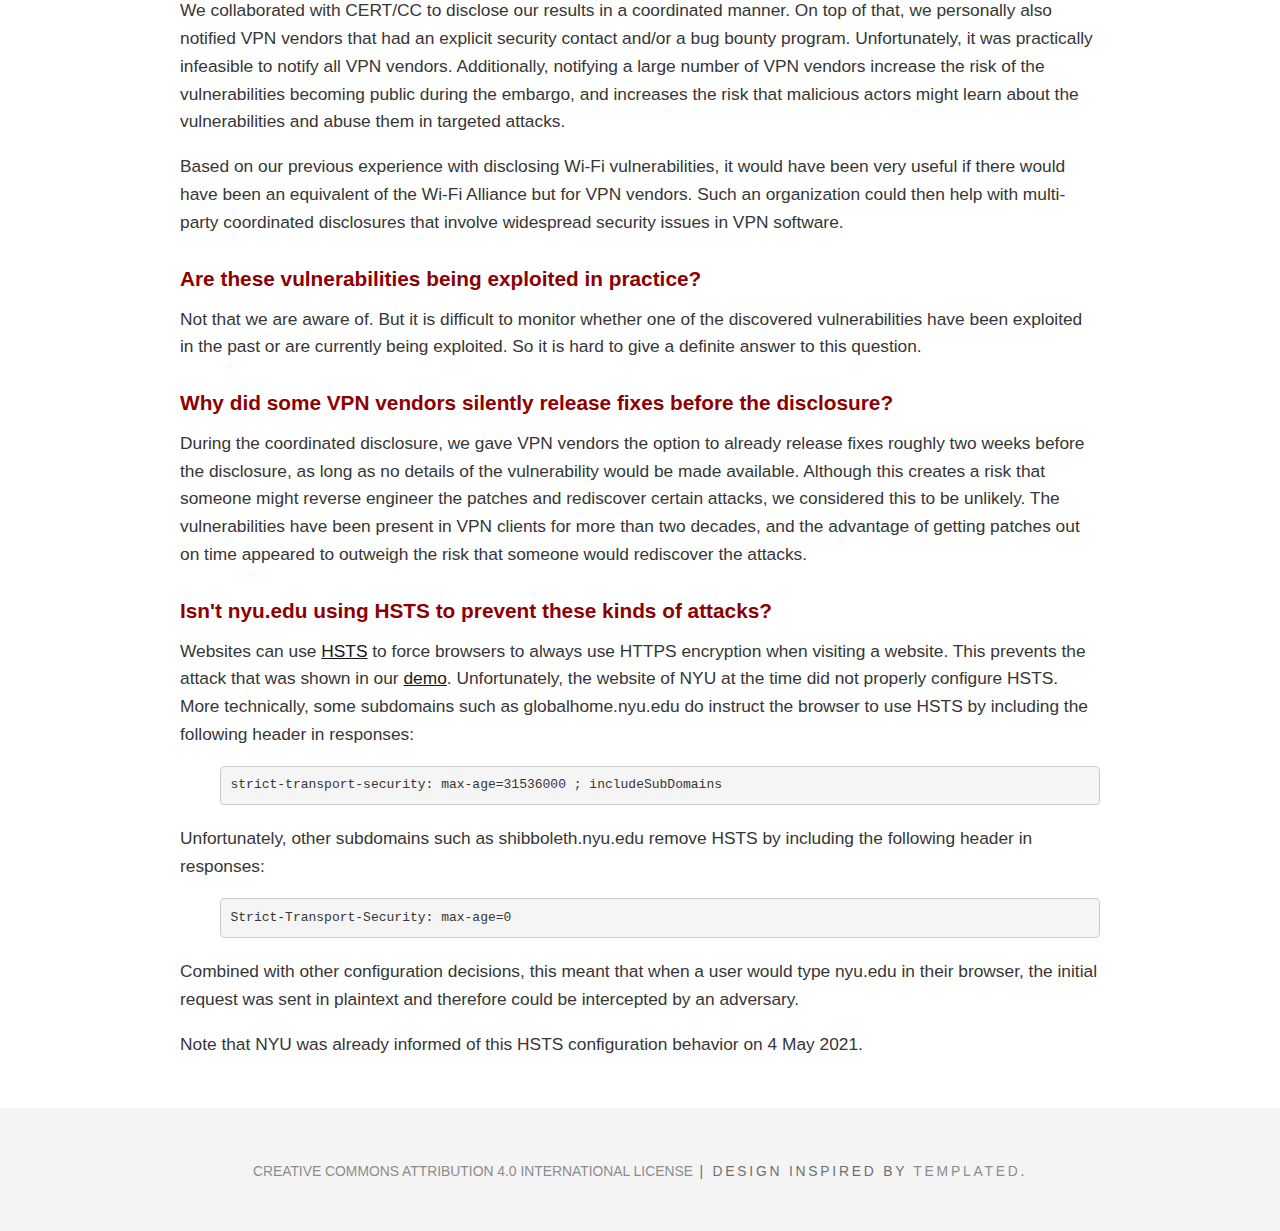
<file: details.html>
<!DOCTYPE html>
<html xmlns="http://www.w3.org/1999/xhtml" class="no-js">
<head>
	<meta http-equiv="Content-Type" content="text/html; charset=utf-8" />
	<title>TunnelCrack: Widespread design flaws in VPN clients</title>
	<meta name="keywords" content="TunnelCrack, Bypass, Routing, VPN, WireGuard, OpenVPN, IPsec, Leak, Plaintext, Intercept, Tunnel, PPTP, L2TP, Mathy, Vanhoef" />
	<meta name="description" content="We present two widespread design flaws in VPN client. These can be abused to make a victim leak traffic in plaintext outside the protected VPN tunnel." />
	<link href="css/default.css" rel="stylesheet" type="text/css" media="all" />

	<link rel="shortcut icon" href="images/favicon.ico" type="image/x-icon">
	<link rel="icon" href="images/favicon.ico" type="image/x-icon">

	<meta name="viewport" content="width=device-width, initial-scale=1.0">
	<script type="text/javascript" src="js/jquery.min.js"></script>
	<script type="text/javascript" src="js/modernizr.min.js"></script>
	<!--[if lt IE 9]>
	<script src="js/respond.src.js"></script>
	<![endif]-->
	<!-- Global site tag (gtag.js) - Google Analytics -->
	<script async src="https://www.googletagmanager.com/gtag/js?id=G-VF51RERBYW"></script>
	<script>
	  window.dataLayer = window.dataLayer || [];
	  function gtag(){dataLayer.push(arguments);}
	  gtag('js', new Date());

	  gtag('config', 'G-5TM4JZ8KCY');
	</script>
</head>
<body>
<div id="wrapper">
	<div id="header-wrapper">
		<div id="header" class="container">
			<div id="logo">
				<img src="images/logo.png" width="100%"/>
			</div>
			<div id="madeby">
				<h3>by <a href="https://distrinet.cs.kuleuven.be/">KU Leuven</a>, <a href="https://cyber.nyu.edu/">NYU</a>, and <a href="https://nyuad.nyu.edu/en/research/faculty-labs-and-projects/nyuad-ccs.html">NYU Abu Dhabi</a>
			</h3>
			</div>
		</div>
	</div>
	<div id="menu-wrapper">
		<div id="main-nav" class="container">
			<span class="custom-mobile-menu-title" style="display: none;">Navigate page</span>
			<ul class="menu">
				<li class="page_item"><a href="#intro">Intro</a></li>
				<li class="page_item"><a href="#demo">Demo</a></li>
				<li class="page_item"><a href="#details">Details</a></li>
				<li class="page_item"><a href="#paper">Paper</a></li>
				<li class="page_item"><a href="#tools">Tools</a></li>
				<li class="page_item"><a href="#faq">Q&amp;A</a></li>
			</ul>
		</div>
	</div>
	<div id="page" class="container">
	<div id="content">
		<!-------------------- INTRO -------------------->

		<h2 class="firsttitle"><a name="intro" href="#intro">Introduction</a></h2>

		<p>
		<span title="Leuven, Belgium, 8 August 2023 at 17:00 CEST">8 August 2023</span> &mdash;
		This website presents TunnelCrack, a combination of two widespread security vulnerabilities
		in VPNs.
		Although a VPN is supposed to protect all data that a user transmits,
		our attacks can bypass the protection of a VPN.
		For instance, an adversary can abuse our vulnerabilities to leak and read user traffic, steal user
		information, or attack user devices.
		Our tests indicate that <strong>every VPN product is vulnerable on at least one device</strong>.
		<!-- Note: Linux is 33% for LocalNet yet seems more affected by ServerIP, hence we still group it with Windows and say majority of. Android rarely affected by ServerIP. -->
		We found that VPNs for iPhones, iPads, MacBooks, and macOS are extremely likely to be vulnerable, that a majority of VPNs on Windows and Linux are vulnerable, and that Android is the most secure with roughly one-quarter of VPN apps being vulnerable.
		</p>

		<p>
		The discovered vulnerabilities can be abused regardless of the security protocol used by the VPN.
		In other words, even VPNs that claim they use "military grade encryption" or that use self-developed encryption
		protocols can be attacked.
		The root cause of both vulnerabilities has been part of VPNs since their first creation around 1996.
		This means that our <strong>vulnerabilities went unnoticed, at least publicly, for more than two decades</strong>.
		</p>

		<p>
		Our first set of vulnerabilities, called LocalNet attacks, can be exploited when a user connects to an
		untrusted Wi-Fi network. Our second set of vulnerabilities, called ServerIP attacks, can be exploited
		by untrusted Wi-Fi networks <i>and</i> by malicious Internet service providers.
		Both attacks manipulate the victim's routing table to <strong>trick the victim into
		sending traffic outside the protected VPN tunnel</strong>, allowing an adversary to read and intercept
		transmitted traffic.
		</p>

		<p>
		To protect users, security updates were prepared during a 90-days coordinated disclosure in collaboration
		with CERT/CC and various VPN vendors.
		<!-- TODO: Recheck that they indeed put online updated VPNs, if not already done... -->
		Some example patched VPNs are
		<a href="https://www.mozilla.org/en-US/products/vpn/">Mozilla VPN</a>,
		<a href="https://surfshark.com/">Surfshark</a>,
		<a href="https://www.malwarebytes.com/vpn">Malwarebytes</a>,
		<a href="https://windscribe.com/">Windscribe</a> (can import OpenVPN profiles),
		and <a href="https://1.1.1.1/">Cloudflare's WARP</a>.
		<!-- TODO:  (see <a href="#patchedvpns">full list</a>) -->
		If updates for
		your VPN are not available, you can mitigate the LocalNet attack by disabling local network access.
		You can also mitigate attacks by assuring websites use HTTPS, which many websites nowadays support.
		</p>

		<p>
		Our research will be presented at the <a href="#usenixpres">USENIX Security</a>
		conference on 11 August 2023. The research was carried out by Nian Xue (New York University), Yashaswi Malla,
		Zihang Xia, Christina Pöpper (New York University Abu Dhabi), and Mathy Vanhoef (KU Leuven University).
		You can contact <a href="#contact">Mathy Vanhoef</a> for any questions.
		</p>

		<!-------------------- DEMO -------------------->

		<h2><a name="demo" href="#demo">Demo</a></h2>

		<p>
		The video below shows three examples of how an adversary can abuse the discovered vulnerabilities.
		First, the LocalNet attack is abused to make the victim leak traffic. This is used to intercept sensitive info sent to insecure websites, e.g., the victim's username and password is leaked.
		We also show how an adversary can identify which websites someone is visiting, which is normally not possible when using a VPN.
		Finally, a variant of the LocalNet attack is abused to block a security camera from notifying the user of unexpected movements.
		</p>
		<div class="demo-video">
		<div class="demo-video-container">
			<iframe width="560" height="315" src="https://www.youtube.com/embed/vOawEz39yNY?rel=0&amp;vq=hd720" title="YouTube video player" frameborder="0" allow="accelerometer; autoplay; clipboard-write; encrypted-media; gyroscope; picture-in-picture" allowfullscreen></iframe>
		</div>
		</div>
		<p>
		As the demo illustrates, the VPN flaws can be abused to trivially leak traffic and
		identify the websites that someone is visiting. Additionally, any data sent to improperly configured websites, or sent by insecure apps, can be intercepted.
		</p>
		<p>
		Users can defend themselves by updating their VPN software. Additionally, when a website is properly configured with
		<a href="https://www.eff.org/deeplinks/2014/02/websites-hsts">HSTS</a> to always
		use <a href="https://en.wikipedia.org/wiki/HTTPS">HTTPS</a> as an extra layer of security, which nowadays around
		<a href="https://w3techs.com/technologies/details/ce-hsts">25%</a> of websites are,
		any transmitted data cannot be stolen.
		Moreover, several browsers now <a href="https://www.blog.google/products/chrome/milestone-chrome-security-marking-http-not-secure">warn</a>
		the user when HTTPS is not being used.
		Finally, although <a href="https://www.usenix.org/conference/usenixsecurity21/presentation/oltrogge">not always</a> perfect,
		modern mobile apps by default use HTTPS and therefore also use this extra protection.
		</p>
		<p>
		Apart from targeting websites, another risk is that VPNs are often used to protect older or insecure protocols.
		Our attacks now enable an adversary to remove the protection offered by a VPN, meaning adversaries can subsequently attack
		any older or insecure protocols used by the victim, such as RDP, POP, FTP, telnet, and so on.
		</p>


		<!-------------------- DETAILS -------------------->

		<h2><a name="details" href="#details">Details</a></h2>
		
		<!--
		<h3><a name="presentations" href="#presentations">Presentations</a></h3>

		<p>
		If you don't want to read the following text, you can also watch my recorded <a href="#usenixpres">USENIX Security</a>
		presentation.
		</p>
		-->

		<h3><a name="summary" href="#summary">Background and core idea</a></h3>

		<p>The core idea behind our attacks is to manipulate the VPN client into sending traffic outside the protected VPN tunnel. By doing so, the victim's traffic can be read and intercepted. Under normal conditions, the client’s
		<a href="https://en.wikipedia.org/wiki/Routing_table">routing table</a> assures
		that all traffic will be sent, i.e., routed, through the protected VPN tunnel. However,
		many VPN clients add exceptions to send the following two types of traffic outside the VPN tunnel:
		</p>
		<ol>
			<li>Traffic sent to and from the local network; and</li>
			<li>Traffic sent to and from the VPN server.</li>
		</ol>
		<p>
		The first routing rule assures that the local network remains accessible while using the VPN, meaning the user can enable the VPN
		while simultaneously printing files, performing screen casting to their TV, and so on. The second routing rule assures that
		there is no routing loop, i.e., that already-encrypted VPN packets do not undergo encryption again.
		Unfortunately, we
		discovered that an adversary can manipulate these routing exceptions such that arbitrary traffic will be sent outside the
		VPN tunnel.
		</p>
		<p>
		In our LocalNet attacks, the adversary acts as a malicious Wi-Fi network and pretends that websites and Internet servers are directly reachable in the local Wi-Fi network. This causes traffic leakage due to the "send local traffic outside the VPN tunnel" rule.
		In our ServerIP attacks, an adversary changes, i.e., spoofs, the IP address of the VPN server. This causes traffic leakage due to the "send traffic to the IP address of the VPN server outside the VPN tunnel" rule.
		</p>

		<h3><a name="localnetdetails" href="#localnetdetails" title="CVE-2023-36672 and CVE-2023-35838">LocalNet Attacks</a></h3>
		
		<p>
		In the LocalNet attack, the adversary acts as a malicious Wi-Fi or Ethernet network, and tricks the victim into connecting to this network.
		An easy way to accomplish this is by cloning a popular Wi-Fi hotspot such as "starbucks".
		When a victim connects to this malicious network, the <strong>adversary assigns a public IP address and subnet</strong> to the victim.
		The figure below shows an example of this, where the adversary's goal is to intercept traffic towards the website target.com:</p>
		
		<div id="localnet" class="diagram" ></div>
		
		<p>
		In the above figure, the website target.com has the IP address 1.2.3.4. To intercept traffic to this website, the adversary tells the victim that the local network is using the subnet 1.2.3.0/24. In other words, the victim is informed that IP addresses in the range 1.2.3.1-254 are directly reachable in the local network.
		When the victim now visits target.com, a web request will be sent to the IP address 1.2.3.4.
		Because the victim thinks that this IP address is directly reachable in the local network,
		it will send the web request outside the protected VPN tunnel.</p>
		<p>
		An adversary can also assign larger subnets to the local network to leak nearly all of the victim's traffic.
		Additionally, although the main goal of the LocalNet attack is to leak traffic outside the VPN tunnel,
		the attack can also be abused to block selected traffic while the VPN is being used (see <a href="#paper">our paper</a> for details) .
		</p>
		
		<!-- Summary of affected apps and OSs -->
		<p>
		We tested more than 66 VPN apps on five platforms and found that <strong>all VPN apps on iOS are vulnerable</strong>.
		Additionally, all but one VPN client on macOS is vulnerable, on Windows a large majority of VPNs are vulnerably, and on Linux more than one-third are vulnerable. Interestingly, <strong>VPN apps on Android are typically the most secure</strong>, with one-quarter being vulnerable to the LocalNet attack. We conjecture that this is because Android has a more carefully designed API to create VPN apps.
		</p>

		<div id="localnetstats" class="diagram" ></div>

		<p>
		To defend against the attack, the VPN app should automatically disable local network access when the local network is using public IP addresses.
		On most platforms this can be easily implemented.
		On iOS this can be done by using the includeAllNetworks and excludeLocalNetworks APIs.
		Some vendors reported reliability issues when using these APIs, making some them hesitant to adopt this defense.
		Ideally, Apple should create a more robust API for VPNs on iOS, or implement a more secure behaviour by default,
		so that VPN apps can be implemented more securely without needing knowledge of these API parameters.
		</p>

		<h3><a name="serveripdetails" href="#serveripdetails" title="CVE-2023-36673 and CVE-2023-36671">ServerIP Attacks</a></h3>

		<p>
		In the ServerIP attacks, the attacker must be able to spoof DNS replies before the VPN is enabled,
		and must be able to see traffic to the VPN server. Similar to the LocalNet attacks, this can be
		accomplished by acting as a malicious Wi-Fi or Ethernet network. The attacks can also be carried out by
		a malicious ISP or compromised core Internet router.
		<p>

		<p>
		The core idea is that the <strong>adversary spoofs the IP address of the VPN server</strong>.
		For example, if the VPN server is identified by the hostname vpn.com and its real IP address is 2.2.2.2, then the
		adversary can spoof the DNS response to have a different IP address. The following figure shows an example of this,
		where the adversary's goal is to intercept traffic towards target.com which has the IP address 1.2.3.4:
		</p>
		
		<div id="serverip" class="diagram" ></div>

		<p>
		The adversary first spoofs the DNS reply for vpn.com to return the IP address 1.2.3.4, which equals the IP address
		of target.com. In other words, we spoof the IP address that we want to leak traffic towards. The victim will then
		connect with the VPN server at 1.2.3.4. To assure the victim still
		successfully creates a VPN connection, the adversary redirects this traffic to the real VPN server.
		As a result, even though the victim is using the wrong IP address for the VPN server, the VPN tunnel is still
		successfully created. Moreover, the victim will add a routing rule so that all traffic to 1.2.3.4 is sent
		outside the VPN tunnel.
		</p>

		<p>
		When the victim now visits target.com, a web request is sent to 1.2.3.4. Due to the routing rule to
		prevent re-encryption of packets to the VPN server, this request is sent outside the
		protected VPN tunnel. As a result, the web request is leaked.
		</p>

		<p>
		We found that the built-in VPN clients of Windows, macOS, and iOS are vulnerable. Android 12 and higher is not affected.
		A significant number of Linux VPNs are also vulnerable. Additionally, we found that most OpenVPN profiles, when used
		with a vulnerable VPN client, use a hostname to identify the VPN server and therefore may result in vulnerable behavior.
		For more details about the ServerIP experiments, see <a href="#paper">our paper</a>.
		To prevent the attack, VPN clients should be updated to send all traffic through the VPN tunnel, except traffic
		generated by the VPN app itself.
		</p>

		<h3><a name="discussion" href="#discussion">Discussion</a></h3>

		<!-- TODO: Simplify the words? -->
		<p>
		Our attacks are not computationally expensive, meaning anyone with the appropriate network access can perform
		them, and they are independent of the VPN protocol being used. Overall, our attacks break the security and anonymity
		that VPNs are expected to provide. Even if the victim is using another layer of encryption such as HTTPS, our attacks reveal
		which websites a user is visiting, which can be a significant privacy risk. Moreover, the leaked traffic can contain
		sensitive data if older insecure protocols are used, and our attack can be used as a basis to attack such older protocols.
		</p>

		<!-- TODO: Avoid repitition -->
		<p>
		We believe that one reason why these routing manipulation vulnerabilities were only discovered more than two decades
		after the introduction of VPNs, is that most previous works focused on the VPN protocols themselves, but only few studied
		their integration into real-world clients and platforms. In other words, our attacks show that properly integrating VPNs
		into a platform, and securely managing the routing table, is essential for security.
		</p>

		<p>
		Our results also show that the security of VPN clients practically always depends on the Operating System (OS), meaning one
		must always take into account the OS when discussing the security of a VPN product or brand. We also believe that the OS should
		provide a straightforward and secure API to configure and start VPN clients. This avoids each VPN having to implement its
		own or routing table code on each supported OS, which should increase overall security. For instance, Android has one
		of the more robust APIs to enable a VPN, and this is one explanation why VPN clients are typically more secure on Android.
		</p>
		
		<!-------------------- CVEs -------------------->

		<h3><a name="cves" href="#cves">Assigned CVE identifiers</a></h3>

		<p>
		Our findings were tracked by CERT/CC under the identifier <a href="https://www.kb.cert.org/vuls/id/563667">VU#563667</a>.
		Our attacks got assigned the following Common Vulnerabilities and Exposures (CVE) identifiers:
                </p>
		<ul>
			<li><a href="https://nvd.nist.gov/vuln/detail/CVE-2023-36672">CVE-2023-36672</a>: LocalNet attack resulting in leakage of traffic in plaintext. The reference CVSS score is <a href="https://nvd.nist.gov/vuln-metrics/cvss/v3-calculator?vector=AV:A/AC:H/PR:N/UI:N/S:U/C:H/I:H/A:N&version=3.1">6.8</a>.</li>
			<li><a href="https://nvd.nist.gov/vuln/detail/CVE-2023-35838">CVE-2023-35838</a>: LocalNet attack resulting in the blocking of traffic. The reference CVSS score is <a href="https://nvd.nist.gov/vuln-metrics/cvss/v3-calculator?vector=AV:A/AC:H/PR:N/UI:N/S:U/C:N/I:N/A:L&version=3.1">3.1</a>.</li>
			<li><a href="https://nvd.nist.gov/vuln/detail/CVE-2023-36673">CVE-2023-36673</a>: ServerIP attack, combined with DNS spoofing, that can leak traffic to arbitrary IP address. The reference CVSS score is <a href="https://nvd.nist.gov/vuln-metrics/cvss/v3-calculator?vector=AV:N/AC:H/PR:N/UI:N/S:U/C:H/I:H/A:N&version=3.1">7.4</a>.</li>
			<li><a href="https://nvd.nist.gov/vuln/detail/CVE-2023-36671">CVE-2023-36671</a>: ServerIP attack where only traffic to the real IP address of the VPN server can be leaked. The reference CVSS score is <a href="https://nvd.nist.gov/vuln-metrics/cvss/v3-calculator?vector=AV:N/AC:H/PR:N/UI:R/S:U/C:L/I:N/A:N&version=3.1">3.1</a>.</li>
		</ul>

		<p>
		Note that these are reference CVE identifiers.
		Normally each affected codebase receives a unique CVE,
		but the agreement between affected vendors was that, in this specific case,
		using the same CVE across different codebases would make communication easier.
		For instance, by tying one CVE to each vulnerability, a customer can now ask a vendor
		whether their product is affected by a specific CVE.
		<!-- Using a unique CVE for each codebase would complicate such questions and cause confusion. -->
		Please note that this deviates from normal MITRE guidelines, and that this decision was made
		by affected vendors independently of MITRE, and that this in no way reflects any changes
		in how MITRE assigns CVEs.
		</p>

		<!-------------------- PAPER -------------------->
		
		<h2><a name="paper" href="#paper">Paper</a></h2>
		
		<p>
		Our paper behind the attack is titled
		<a href="https://papers.mathyvanhoef.com/usenix2023-tunnelcrack.pdf">Bypassing Tunnels: Leaking VPN Client Traffic by Abusing Routing Tables</a>
		and will be presented at <a href="https://www.usenix.org/conference/usenixsecurity23/presentation/xue">USENIX Security</a>.
		You can use the following bibtex entry to cite our paper:</p>
		<div class="indent">
			<pre class="code">@inproceedings{usenix2023-tunnelcrack,
  author = {Nian Xue and Yashaswi Malla and Zihang Xia and Christina P\"opper and Mathy Vanhoef},
  title = {Bypassing Tunnels: Leaking {VPN} Client Traffic by Abusing Routing Tables},
  booktitle = {Proceedings of the 32th {USENIX} Security Symposium},
  year = {2023},
  month = {August},
  publisher = {{USENIX} Association}
}</pre>
		</div>

		<h3><a name="papernotes" href="#papernotes">Paper Clarifications</a></h3>

		<ul>
			<li>Table 1 (Appendix): during our tests Mullvad on Android was always secure against the LocalNet attack, no matter what the LAN setting was, and should therefore have a green checkmark. </li>
			<li>In Section 5.6.5 regarding Cisco AnyConnect, during the disclosure we were only able to replicate the leakage of packets on port 443. There were no observed leaks on other ports.</li>
			<li>In Section 6.1.1 regarding defenses to the LocalNet attack, with "Disable local traffic" we don't mean blocking traffic. We mean that traffic to local IP addresses should also be sent through the VPN tunnel.</li>
			<!-- TODO: Mark-down style code listing? -->
			<li>In Section 5.4.2 regarding defenses to the LocalNet attack on iOS, before our disclosure only a few vendors used the includeAllNetworks and excludeLocalNetworks API parameters. During the disclosure we recommended usage of the includeAllNetworks parameter to prevent the attack. We remark that the parameter excludeLocalNetworks only has an effect when includeAllNetworks is to True.</li>
		</ul>

		<h3><a name="usenixpres" href="#usenixpres">Presentations</a></h3>
		
		<p>
		The recorded presentation made for USENIX Security can now be viewed online. Note that the target audience
		of this presentation are academics and IT professionals:
		</p>

		<div class="demo-video">
		<div class="demo-video-container">
			<iframe width="560" height="315" src="https://www.youtube.com/embed/jPa-V4giAGI?rel=0&amp;vq=hd720" title="YouTube video player" frameborder="0" allow="accelerometer; autoplay; clipboard-write; encrypted-media; gyroscope; picture-in-picture" allowfullscreen></iframe>
		</div>
		</div>

		<p>
		The longer Black Hat Europe talk can also be viewed online:
		</p>

		<div class="demo-video">
		<div class="demo-video-container">
			<iframe width="560" height="315" src="https://www.youtube.com/embed/Gbt7aEANIEE?rel=0&amp;vq=hd720" title="YouTube video player" frameborder="0" allow="accelerometer; autoplay; clipboard-write; encrypted-media; gyroscope; picture-in-picture" allowfullscreen></iframe>
		</div>
		</div>

		<!--
		<h3><a name="extradocs" href="#extadocs">Extra Documents</a></h3>
		<ul>
			<li>Paper artifact?</li>
			<li>Slides?</li>.
		</ul>
		-->

		<!-------------------- Tools -------------------->

		<h2><a name="tools" href="#tools">Tools</a></h2>
		<p>
		Our <a href="https://github.com/vanhoefm/vpnleaks">GitHub repository</a> contains instructions on how to
		manually test VPN clients. These are the instructions that we also followed while carrying out the research.
		During the coordinated disclosure, we also made a more automated script to test VPNs, as can be seen in the
		demo. However, to prevent malicious individuals from abusing our testing script to attack users, we will
		only release this script once sufficiently many VPNs have been patched.
		</p>

		<p>
		The LocalNet attack can be easily tested though: configure a router to
		use the subnet 216.165.47.0/24 for the local network. Connect to the router, enable the VPN,
		and visit http://nyu.edu or http://216.165.47.10. If, while the VPN is enabled, the NYU website won't load
		using one of these URLs, then the VPN is likely vulnerable.
		</p>

		<!-- TODO: Markdown style for commands? -->
		<p>
		A quick method to confirm that a VPN client <i>cannot</i> be vulnerable to the ServerIP attack is to enable
		the VPN and then use Wireshark to identify the VPN server's IP address. Then visit http://$VPN_SERVERIP. If you cannot
		see plaintext TCP SYNs in Wireshark (use the filter "tcp.flags.syn == 1") then the VPN client cannot be vulnerable.
		</p>

		<!-------------------- Q&A -------------------->

		<h2><a name="faq" href="#faq">Q&amp;A</a></h2>

		<p><i>Note: we are still tweaking the Q&A during the initial hours of the disclosure.</i></p>

		<ul>
			<li><a href="#contact">How can I contact you?</a></li>
			<li><a href="#howfound">How did you discover this?</a></li>
			<li><a href="#images">Can I reuse the images on this website?</a></li>
			<li><a href="#openvpnclient">Which OpenVPN-capable clients have patched the vulnerabilities?</a></li>
			<li><a href="#bhdefcon">Why is the disclosure so close to Black Hat and DEF CON?</a></li>
			<li><a href="#clariovpn">Was ClarioVPN informed of the vulnerabilities?</a></li>
			<li><a href="#ivanti">Was Ivanti informed of the vulnerabilities?</a></li>
			<li><a href="#windows">Is Window's built-in VPN also vulnerable?</a></li>
			<li><a href="#notnoticed">Why did nobody notice these vulnerabilities before?</a></li>
			<li><a href="#notpatched">My VPN client isn't patched yet, what can I do?</a></li>
			<li><a href="#whyimportant">Why is a VPN still important? These days we can rely on HTTPS.</a></li>
			<li><a href="#allaffected">How sure are you that every VPN is vulnerable on at least one device?</a></li>
			<li><a href="#abusetools">Isn't it irresponsible to release tools to perform the attacks?</a></li>
			<li><a href="#attacktools">Where are all the attack tools?</a></li>
			<li><a href="#ioslocalnet">Why is the LocalNet attack so hard to fix on iOS?</a></li>
			<li><a href="#demoblock">How did you block selected traffic in the demo?</a></li>
			<li><a href="#localnetmany">Why are so many implementations vulnerable to the LocalNet attack?</a></li>
			<li><a href="#samecves">Why do you use the same CVE for implementation issues in multiple different codebases?</a></li>
			<li><a href="#hownotified">Why were not all VPN vendors notified in advance?</a></li>
			<li><a href="#beingexploit">Are these vulnerabilities being exploited in practice?</a></li>
			<li><a href="#silentupdates">Why did some VPN vendors silently release fixes before the disclosure?</a></li>
			<li><a href="#nyuhsts">Isn't nyu.edu using HSTS to prevent these kinds of attacks?</a></li>
		</ul>

		<!--
		TODO:
		* OpenVPN response.
		* Custom mitigation: disable local network access.
		* 
		* Notified VPN companies.
		* Does this relate to the recent Mozilla vulnerability?
		-->

		<h3><a name="contact" href="#contact">How can I contact you?</a></h3>
		<p>
		The research was carried out by Nian Xue (New York University), Yashaswi Malla, Zihang Xia,
		Christina Pöpper (New York University Abu Dhabi), and Mathy Vanhoef (KU Leuven University).
		You can e-mail <a href="mailto:Mathy.Vanhoef@kuleuven.be">Mathy Vanhoef</a> for any questions.
		</p>

		<h3><a name="howfound" href="#howfound">How did you discover this?</a></h3>
		<p>
		The initial research idea came from Mathy Vanhoef. To quote him:
		"I've wanted to study the security of VPN for a while. Around 9 June 2020, so during the midst of COVID,
		I was looking at all the configuration options of OpenVPN for Android. At the time I was living in Abu Dhabi
		and using a VPN was common to get access to my computers in Belgium. While randomly scrolling through the
		options, I saw the option "Bypass VPN for local networks". Enabling that option allowed you to directly connect
		to devices in the local network without going through the VPN. At that moment I realised that some VPN clients
		might not check	whether the local network is using private IP address. And I realized that an adversary would
		then be able to create a rogue Wi-Fi network that advertises public IP address and would then be able to intercept
		traffic. I was able to quickly confirm this against my own VPN client. After this initial experiment, we first had
		to finished other research, and it took a while before our team could devote our full attention towards VPN research."
		</p>

		<h3><a name="images" href="#images">Can I reuse the images on this website?</a></h3>
		<p>
		<!-- TODO -->
		Yes. For instance, you can use the <a href="images/logo.png">logo</a>, illustrations of the <a href="images/localnet.png">LocalNet</a>
		attack (<a href="images/localnet_small.png">mobile version</a>),
		illustrations of the <a href="images/serverip.png">ServerIP</a> attack (<a href="images/serverip_small.png">mobile version</a>),
		and statistics of the <a href="images/localnetstats.png">LocalNet experiments</a> (<a href="images/localnetstats_small.png">mobile version</a>).
		</p>
		<p>
		Thanks goes to <a href="https://www.thehappylee.com/graphic-design-projects">Darlee Urbiztondo</a> for designing the logo.
		</p>

		<h3><a name="openvpnclient" href="#openvpnclient">Which OpenVPN-capable clients have patched the vulnerabilities?</a></h3>
		<p>
		In case you use OpenVPN servers and profiles, then you can use the open-source <a href="https://windscribe.com/">Windscribe</a>
		client and load your OpenVPN profile in Windscribe. You will then be able to use Windscribe with your own server. At the time of
		disclosure, the Windscribe client was secure against all attacks on all the platforms that we tested (Windows, Android,
		macOS, Linux, iOS).
		In contrast, during the disclosure we were not aware of any updates that the OpenVPN Connect client had planned,
		meaning we don't know to which extent OpenVPN Connect will prevent our attacks.
		</p>

		<h3><a name="bhdefcon" href="#bhdefcon">Why is the disclosure so close to Black Hat and DEF CON?</a></h3>
		<p>
		The research was accepted at USENIX Security. We decided to disclose our research on the
		<a href="https://en.wikipedia.org/wiki/Patch_Tuesday">Patch Tuesday</a>
		before the start of USENIX Security, which turned out to be Tuesday 8 August 2023. 
		</p>
		<p>
		I only realized while making this website that people will likely be relying on VPNs during
		Black Hat and DEF CON (and the other security conferences). And given the large amount of VPN clients that exist,
		it might be unclear whether your specific VPN client is already patched and secure.. #oops.
		</p>


		<h3><a name="clariovpn" href="#clariovpn">Was ClarioVPN informed of the vulnerabilities?</a></h3>
		<p>
		Yes. The Dubai-based ClarioVPN team was notified about both attacks. The summarized disclosure timeline was:
		</p>
		<ul>
			<li>15 April 2023: Initial report about a ServerIP attack variant sent to Clario.</li>
			<li>5 May 2023: After some discussion, they informed us that MitM attacks are out of scope.</li>
			<li>8 May 2023: Mathy Vanhoef publicly <a href="https://twitter.com/vanhoefm/status/1655769309707370498">tweeted</a> that Clario considers MitM attacks against a VPN to be out of scope.</li>
			<li>12 May 2023: Clario changed the scope of their vulnerability program and now does consider MitM to be in scope for its VPN client. They will forward the report to the appropriate team for review.</li>
			<li>15 May 2023: Initial report about LocalNet attacks sent to Clario.</li>
			<li>7 June 2023: They informed us that the LocalNet attack doesn’t seem to have any significant security risk and/or security impact. Clario mentioned that they aren't interested in participating in this "multi-party coordinated disclosure on VPN security".</li>
			<li>7 June 2023: Informed them that ClarioVPN will be part of the disclosure.</li>
			<li>21 July 2023: Clario informed us that there appeared to be a miscommunication. They believe the risk to their customers is not low, but medium, and that they are nevertheless going to release fixes.</li>
		</ul>
		<p>
		Note that Mathy Vanhoef handled the disclosure with Clario. Based on his experience, and their reaction,
		he doesn't consider ClarioVPN to be a trustworthy VPN.
		</p>

		<h3><a name="ivanti" href="#ivanti">Was Ivanti informed of the vulnerabilities?</a></h3>
		<p>
		Yes.
		</p>

		<h3><a name="windows" href="#windows">Is Window's built-in VPN also vulnerable?</a></h3>
		<p>
		Yes, it's vulnerable to both the LocalNet and ServerIP attacks. Microsoft is not planning to release patches.
		</p>
		<p>
		The disclosure timeline for the ServerIP attack was:
		</p>
		<ul>
			<li>8 May 2023: Initial report send to Microsoft.</li>
			<li>14 July 2023: They asked if our research would be presented at Black Hat. We informed then that both the ServerIP and LocalNet attacks will be presented at USENIX Security.</li>
			<li>7 August 2023: Microsoft informed us this behavior is by design, the barrier-to-entry to mount this attack is high. Microsoft claims that after the VPN tunnel is established, a MitM won't be able to decapsulate content (while in our opinion the attack is about making the victim leak traffic, not the 'decapsulation' of encrypted traffic). They also mentioned that with a forced tunnel such an attack is not possible because DNS is then also tunneled (in our attack DNS is spoofed before the tunnel is established). It's mentioned that traffic will only leak when using a split-tunnel configuration (while our ServerIP attack can also make a full tunnel VPN leak traffic). It's also mentioned that the attack makes the assumption that TLS-based DNS protocols are not in use (by default they were never used by the Windows platforms that we tested). They mentioned this case will be closed.</li>
			<li>7 August 2023: We briefly replied that they seemed to have misunderstood the attack.</li>
			<li>8 August 2023: Public disclosure as planned.</li>
		</ul>
		<p>
		The disclosure timeline for the LocalNet attack was:
		</p>
		<ul>
			<li>11 May 2023: Initial report send to Microsoft.</li>
			<li>7 August 2023: Microsoft answered that this doesn't meet the bar for an immediate and urgent fix in an upcoming Security Patch update. It's mentioned that if an attacker can hand out "rogue IP addresses" to clients, then network connectivity would be highly likely be broken on the client anyway. They mentioned that therefore, the attack scenario is similar to the ServerIP attacks, where attacks are only possible in a split-tunnel configuration, which they mention is no different to not having a VPN configured for the targeted address ranges. They mentioned this case will be closed.</li>
			<li>7 August 2023: We briefly replied that they seemed to have misunderstood the attack.</li>
			<li>8 August 2023: Public disclosure as planned.</li>
		</ul>
		<p>
		We consider it unfortunate that their reply came so late. We hope it's still possible to rectify the misunderstandings
		about how the attacks work, or at least to better understand the mismatch between what users expect about a VPN compared
		to the actual provided security guarantees of Window's built-in VPN.
		</p>

		<h3><a name="notnoticed" href="#notnoticed">Why did nobody notice these vulnerabilities before?</a></h3>
		<p>
		We think this is because previous research focused on the cryptographic aspects of VPNs, or focused on detecting
		typically programming vulnerabilities in VPNs, but up until now no attention was given to the secure integration of
		VPNs into a real-world system.
		</p>

		<p>
		Note that in 2015, Andrew Ayer wrote the guide <a href="https://www.agwa.name/blog/post/hardening_openvpn_for_def_con">Hardening OpenVPN for DEF CON</a>
		which hinted at the LocalNet attack. Following the guide would prevent the LocalNet attack, at least on Linux. However,
		the ServerIP attack would still be possible when using domain names. Additionally, the guide did not test any existing
		VPN clients, meaning it was unknown whether VPN clients were affected by the LocalNet attack. In our research, where we
		tested around 248 VPN clients, we found that a large number of them were (still) vulnerable, and we notified a large number
		of affected parties to ensure that their VPN clients will defend against the attack.
		</p>

		<h3><a name="notpatched" href="#notpatched">My VPN client isn't patched yet, what can I do?</a></h3>
		<p>
		First, it's always good to remember general security best practices: update your devices, don't reuse your passwords,
		make sure you have backups of important data, don't visit shady websites, and so on.
		</p>
		<p>
		In regard to the discovered VPN vulnerabilities, you can mitigate the LocalNet attack by disabling "local network access"
		in your VPN client. Unfortunately, not all VPN clients offer such a feature.
		<!-- TODO
		 that exfiltrate sensitive data by
		double-checking that websites you are visiting
		<a href="https://www.blog.google/products/chrome/milestone-chrome-security-marking-http-not-secure">use HTTPS</a>.
		Even better, you can install the <a href="https://www.eff.org/https-everywhere">HTTPS Everywhere</a> plugin. This plugin
		forces the usage of HTTPS on websites that are known to support it.
		-->
		</p>

		<h3><a name="whyimportant" href="#whyimportant">Why is a VPN still important? These days we can rely on HTTPS.</a></h3>
		<!-- TODO -->
		<p>
		These days a lot of websites and apps use <a href="https://en.wikipedia.org/wiki/HTTPS">HTTPS</a> to encrypt data.
		When using HTTPS, an adversary cannot see the data you are transmitting even when you are connected to an open Wi-Fi network.
		This also means that you can safely use open Wi-Fi hotspots as long as you keep your devices up-to-date and as long as you assure
		that websites are using HTTPS. Unfortunately, not all websites require the usage of HTTPS (i.e. they're not using
		<a href="https://en.wikipedia.org/wiki/HTTP_Strict_Transport_Security">HSTS</a>), meaning they remain
		vulnerable to possible attacks.
		</p>
		<p>
		When only relying on HTTPS, it's also easy for an adversary to determine which websites you visit. There is research
		work that can also determine exactly which webpage you're visiting on an HTTPS website. So although HTTPS protects
		the data that you are transmitting, it does not hide <i>who</i> you are sending it to. And that on its own can be
		sensitive information.
		</p>

		<h3><a name="allaffected" href="#allaffected">How sure are you that every VPN is vulnerable on at least one device?</a></h3>
		<p>
		<!-- TODO -->
		In experiments on more than 75 devices, all of them were vulnerable to one or more of the discovered attacks.
		I'm curious myself whether <em>all</em> devices in the whole world are indeed affected though! To find this out, if you
		find a device that isn't affected by at least one of the discovered vulnerabilities, let me know.
		</p>
		<p>
		Also, if your company provides Wi-Fi devices and you think that your product was not affected by any of the discovered vulnerabilities,
		you can send your product to me. Once I confirmed that it indeed was not affected by any vulnerabilities the name of
		your product and company will be put here! Note that I do need a method to assure that I'm indeed testing a version
		of the product that was available before the disclosure of the vulnerabilities (and that you didn't silently patch
		some vulnerabilities).
		</p>

		<h3><a name="abusetools" href="#abusetools">Isn't it irresponsible to release tools to perform the attacks?</a></h3>
		<p>
		<!-- TODO -->
		The test tool that we released can only be used to test whether a device is vulnerable. It cannot be used
		to perform attacks: an adversary would have to write their own tools for that. This approach enables network
		administrators to test if devices are affected while reducing the chance of someone abusing the released code.
		</p>

		<h3><a name="attacktools" href="#attacktools">Where are all the attack tools?</a></h3>
		<p>
		<!-- TODO -->
		The code that has currently been released focusses on <em>detecting</em> vulnerable implementations. The proof-of-concepts
		scripts that perform actual attacks are not released to provide everyone with more time to implement and deploy patches.
		Once a large enough fraction of devices has been patched, and if deemed necessary and/or beneficial, the attack script
		 will be publicly released as well.
		</p>

		<h3><a name="ioslocalnet" href="#ioslocalnet">Why is the LocalNet attack so hard to fix on iOS?</a></h3>
		<p>
		<!-- TODO -->
		On iOS this can be prevented by using the includeAllNetworks and excludeLocalNetworks APIs.
		Some vendors reported reliability issues when using these APIs, but we were not able to replicate such issues.
		Nevertheless, this made some vendors hesitant to adopt this defense.
		Ideally, Apple should create a more robust API for VPNs on iOS, or implement a more secure behaviour by default,
		so that VPN apps can be implemented more securely without needing knowledge of these API parameters.
		</p>
		
		<h3><a name="demoblock" href="#demoblock">How did you block selected traffic in the demo?</a></h3>
		<p>
		<!-- TODO -->
		By assigning the IP addresses that we wanted to block to the local Wi-Fi network.
		</p>

		<h3><a name="localnetmany" href="#localnetmany">Why are so many implementations vulnerable to the LocalNet attack?</a></h3>
		<p>
		Most users want to be able to access their local network while using a VPN. Unfortunately, we found that this was nearly
		always implemented in an insecure manner.
		</p>

		<h3><a name="samecves" href="#samecves">Why do you use the same CVE for implementation issues in multiple different codebases?</a></h3>
		<p>
		<!-- TODO: Update this -->
		Implementation-specific vulnerabilities usually get their own independent CVE identifier for each different codebase.
		However, because the same implementation issues seem to be present across multiple vendors it would make more sense to have a single CVE identifier
		for each common implementation issue.
		After all, the main purpose of CVE identifiers is to provide a single, common ID to be used across vendors to identify the same vulnerability.
		We therefore think it makes sense to assign only a single CVE identifier to each implementation issues. This enables vendors
		and customers to easily reference an implementation vulnerability and, for instance, check whether certain products are affected
		by one of the discovered vulnerabilities.
		</p>

		<h3><a name="hownotified" href="#hownotified">Why were not all VPN vendors notified in advance?</a></h3>
		<p>
		We collaborated with CERT/CC to disclose our results in a coordinated manner. On top of that, we personally also notified
		VPN vendors that had an explicit security contact and/or a bug bounty program. Unfortunately, it was practically infeasible
		to notify all VPN vendors. Additionally, notifying a large number of VPN vendors increase the risk of the vulnerabilities
		becoming public during the embargo, and increases the risk that malicious actors might learn about the vulnerabilities and
		abuse them in targeted attacks.
		</p>
		<p>
		Based on our previous experience with disclosing Wi-Fi vulnerabilities, it would have been very useful if there would have
		been an equivalent of the Wi-Fi Alliance but for VPN vendors. Such an organization could then help with multi-party coordinated
		disclosures that involve widespread security issues in VPN software.
		</p>

		<h3><a name="beingexploit" href="#beingexploit">Are these vulnerabilities being exploited in practice?</a></h3>
		<p>
		Not that we are aware of. But it is difficult to monitor whether one of the discovered vulnerabilities have
		been exploited in the past or are currently being exploited. So it is hard to give a definite answer to this
		question.
		</p>

		<h3><a name="silentupdates" href="#silentupdates">Why did some VPN vendors silently release fixes before the disclosure?</a></h3>
		<p>
		During the coordinated disclosure, we gave VPN vendors the option to already release fixes roughly two weeks before
		the disclosure, as long as no details of the vulnerability would be made available. Although this creates a risk
		that someone might reverse engineer the patches and rediscover certain attacks, we considered this to be unlikely.
		The vulnerabilities have been present in VPN clients for more than two decades, and the advantage of getting patches
		out on time appeared to outweigh the risk that someone would rediscover the attacks.
		</p>

		<h3><a name="nyuhsts" href="#nyuhsts">Isn't nyu.edu using HSTS to prevent these kinds of attacks?</a></h3>
		<p>
		Websites can use <a href="https://en.wikipedia.org/wiki/HTTP_Strict_Transport_Security">HSTS</a> to force browsers to always
		use HTTPS encryption when visiting a website. This prevents the attack that was shown in our <a href="#href">demo</a>.
		Unfortunately, the website of NYU at the time did not properly configure HSTS. More technically, some subdomains such as
		globalhome.nyu.edu do instruct the browser to use HSTS by including the following header in responses:
		</p>
		<div class="indent">
			<pre class="code">strict-transport-security: max-age=31536000 ; includeSubDomains</pre>
		</div>
		<p style="margin-top: 20px;">
		Unfortunately, other subdomains such as shibboleth.nyu.edu remove HSTS by including the following header in responses:
		</p>
		<div class="indent">
			<pre class="code">Strict-Transport-Security: max-age=0</pre>
		</div>
		<p style="margin-top: 20px;">
		Combined with other configuration decisions, this meant that when a user would type nyu.edu in their browser,
		the initial request was sent in plaintext and therefore could be intercepted by an adversary.
		</p>
		<p>
		Note that NYU was already informed of this HSTS configuration behavior on 4 May 2021.
		</p>

		<!-------------------- END OF MAIN CONTENT -------------------->
<div type="margin: 0px auto;">            
</div>
        </div>
	</div>
</div>

<div id="copyright" class="container">
	<p><a  rel="license" href="http://creativecommons.org/licenses/by/4.0/" style="letter-spacing: normal;">
        Creative Commons Attribution 4.0 International License</a> | Design inspired by <a href="http://templated.co" rel="nofollow">TEMPLATED</a>.</p>
</div>
<script type="text/javascript">
/**
 * Mobile Menu
 */
 
(function ($) {
	function close_menu() {
		$('a#menu_button').removeClass('responsive-toggle-open');
		$('#menu_title').css('background', '');
		// So menu still works after being used, and window is resized
		$('.js #main-nav .menu').removeAttr('style');
	}
	var current = $('span.custom-mobile-menu-title').html();
	$('#main-nav').append('<a id="menu_button"></a>');
	$('#main-nav').prepend('<div id="menu_title">' + current + '</div>');
	$('a#menu_button, #menu_title').click(function (e) {
		e.stopPropagation();
		$('#menu_title').css('background', '#d7d5d5');
		$('.js #main-nav .menu').slideToggle(function () {
			if ($(this).is(':visible')) {
				$('a#menu_button').addClass('responsive-toggle-open');
			}
			else {
				close_menu();
			}
		});
	});
	// Close the mobile menu when clicked outside of it.
	$('html').click(function () {
		// Check if the menu is open, close in that case.
		if ($('a#menu_button').hasClass('responsive-toggle-open')) {
			$('.js #main-nav .menu').slideToggle(function () {
				close_menu();
			});
		}
	});
    
    // Catch click events outside menu on iOS: https://gist.github.com/danott/855078
    Modernizr.addTest('ipad', function () {
        return !!navigator.userAgent.match(/iPad/i);
    });
    Modernizr.addTest('iphone', function () {
        return !!navigator.userAgent.match(/iPhone/i);
    });
    Modernizr.addTest('ipod', function () {
        return !!navigator.userAgent.match(/iPod/i);
    });
    Modernizr.addTest('appleios', function () {
        return (Modernizr.ipad || Modernizr.ipod || Modernizr.iphone);
    });

    if (Modernizr.appleios) {
        $("html").addClass("clickable");
    }
})(jQuery);

</script>
</body>
</html>
</file>
<file: css/default.css>
/*********************************************************************************/
/* Set all elements to default value                                             */
/*********************************************************************************/

html, body {
	height: 100%;
}

body {
	margin: 0px;
	padding: 0px;
	font-family: Helvetica, Arial, sans-serif;
	font-size: 13pt;
	font-weight: 400;
	color: #363636;
}

@media screen and (max-width:780px) {
	body {
		font-size: 16px;
		line-height: 1.55rem;
		font-weight: 400;
	}
}
  
h1, h2, h3 {
	margin: 0;
	padding: 0;
}

p, ol, ul {
	margin-top: 0px;
}

@media screen and (max-width:780px) {
	ul { padding-left: 18px; }
}

@media screen and (min-width: 780px) {
	p  { line-height: 160%; }
}

a {
	color: #171717;
}

strong a {
	color: #363636;
}

a:hover {
	text-decoration: none;
}

a img {
	border: none;
}

sup {
    font-size: 0.83em;
    vertical-align: super;
    line-height: 0;
}


/*********************************************************************************/
/* Wrappers                                                                      */
/*********************************************************************************/

.container {
	margin: 0px auto;
}

#header-wrapper
{
	overflow: hidden;
	background-size: 100%;
	background: #f4f4f4;
}

#footer-wrapper
{
	overflow: hidden;
	padding: 4em 1em;
	background: #1E1B1A;
}

/*********************************************************************************/
/* Header and text-based logo                                                    */
/*********************************************************************************/

#header  {
	position: relative;
	overflow: hidden;
	text-align: center;

	margin: 0 auto;
	padding: 5px 0px 5px 0px;

	font-size: 13pt;
	font-weight: 400;
	color: #363636;
	line-height: normal;
}

#logo {
	display: inline-block;
	width: 250px;
}

#header h3 {
	margin-top: 10px;
	margin-bottom: 15px;
	
	font-size: 0.875em;
	font-weight: normal;
	font-style: italic;
	color: #909090;
}

#header a  {
	/*text-decoration: none;*/
	color: #909090;
}

@media screen and (max-width:560px) {
	#header h3 {
		margin-top: 20px;
		margin-bottom: 15px
	}
	#header {
		font-size: 0.8em;
		padding: 10px 0px 5px 0px;
	}
	#logo {
		width: 210px;
	}
}

/*********************************************************************************/
/* Main menu                                                                     */
/*********************************************************************************/

#menu-wrapper {
	background: #f4f4f4;
	
	line-height: normal;
	font-size: 13pt;
	font-weight: 400;
	color: #363636;

	border-top: 1px solid transparent;
	border-bottom: 1px solid transparent;
	border-color: #ff57229c;

	position:relative;
}

#main-nav {
	overflow: hidden;
	margin: 0px auto;
}

#main-nav ul {
	margin: 0;
	padding: 0px;
	list-style: none;
	text-align: center;
}

#main-nav li {
	display: inline-block;
	background: #f4f4f4;
}

#main-nav a, #main-nav #menu_title {
	display: block;
	letter-spacing: 1px;
	padding: 20px 35px;
	text-decoration: none;
	text-align: center;
	text-transform: uppercase;
	font-size: 0.80em;
	font-weight: 600;
	border: none;
}
#main-nav #menu_title {
	display: none;
	padding: 15px 20px;
}


#main-nav a:hover, #main-nav .current_page_item a {
	text-decoration: none;
}

#main-nav #menu_button {
	display: none;

	margin-left: 60px;
	background: transparent url("../images/down.png") no-repeat scroll 15px 18px;
	cursor: pointer;
	position: absolute;
	left: 50%;
	height: 8px;
	width: 12px;
	top: 0px;
	/** prevent touch highlight on mobile devices */
	-webkit-tap-highlight-color: rgba(0,0,0,0);
}

@media screen and (min-width:560px) and (max-width:780px) {
	#main-nav a { padding: 15px 18px; }
}

@media screen and (max-width:560px) {
	#main-nav a { padding: 12px 20px; }
	#main-nav li { float: none; width: 100%; }
	.js #main-nav ul { position: absolute; z-index:9999; }
	
	.js #main-nav .menu {
		display: none;
	}
	.js #main-nav #menu_button, .js #main-nav #menu_title {
		display: block;
	}
	.js .responsive-toggle-open {
		display: block;
	}
}

/*********************************************************************************/
/* Main page and content                                                         */
/*********************************************************************************/


#page {
	position: relative;
	overflow: hidden;
	padding: 3em 1em 0em 1em;
}

#content {
    margin: 0px auto 50px auto;
	max-width: 920px;
}

#content li {
    padding-bottom: 5px;
    line-height: 150%;
}


/*********************************************************************************/
/* Titles for sections (and subtitles)                                           */
/*********************************************************************************/

#content h2
{
	text-transform: uppercase;
	letter-spacing: 0.20em;
	font-weight: 700;
	font-size: 2em;
	margin: 1.6em 0em 1.0em 0em;
}

#content h2 a:any-link, #content h3 a:any-link
{
	text-decoration: none;
	color: #8e0000;
}

@media screen and (max-width:780px) {
	#content h2 {
		letter-spacing: normal;
	}
}

#content h3
{
	font-size: 1.20em;
	font-weight: bold;
	margin-top: 15px;
	margin-bottom: 15px;
	margin-top: 30px;

	text-decoration: none;
}

#content h4, h4 a
{
	font-size: 1.05em;
	font-weight: bold;
	margin-top: 15px;
	margin-bottom: 15px;
	margin-top: 30px;

	text-decoration: none;
}

#content .firsttitle {
	margin-top: 0px;
}

/*********************************************************************************/
/* Bibtex entry                                                                  */
/*********************************************************************************/

.indent {
	padding-left: 40px;
}

@media screen and (max-width:780px) {
	.indent { padding-left: 18px; }
}

pre {
    display: block;
    padding: 9.5px;
    margin: 0 0 10px;
    font-size: 13px;
    line-height: 1.42857143;
    word-break: break-all;
    word-wrap: break-word;
    background-color: #f5f5f5;
    border: 1px solid #cccccc;
    border-radius: 4px;
}

/*********************************************************************************/
/* Images                                                                        */
/*********************************************************************************/

.diagram {
    margin: 0px auto;
    margin-bottom: 25px;
    background-position: center;
    background-size: contain;
    background-repeat: no-repeat;  
}

#localnet {
    background-image: url(../images/localnet.png);
    height: 330px;
}

#localnetstats {
    background-image: url(../images/localnetstats.png);
    height: 300px;
}

#serverip {
    background-image: url(../images/serverip.png);
    height: 330px;
}

/**
 * Scaling background image according to a given image ratio:
 *
 *    http://stackoverflow.com/questions/600743/how-to-get-div-height-to-auto-adjust-to-background-size
 *
 * This is only works properly if the image covers the complete width of the div, otherwise there is
 * too much top-padding. Hence we only start doing this once the screen is smaller than image width.
 * Additionally this is done depending on the specific image to get the correct ratios.
 */
@media screen and (max-width:560px) {
    #localnet {
        height: 0;
        padding-top: 66.46%; /* (img-height / img-width * widthpercentage) */
                             /* (      973  /     1464 *             100) */
    }
    #localnetstats {
        height: 0;
        padding-top: 61.95%; /* (img-height / img-width * widthpercentage) */
                             /* (      871  /     1406 *             100) */
    }
    #serverip {
        height: 0;
        padding-top: 79.31%; /* (img-height / img-width * widthpercentage) */
                             /* (     1108  /     1397 *             100) */
    }
}
@media screen and (max-width:360px) {
    #localnet {
        background-image: url(../images/localnet_small.png);
        height: 0;
        padding-top: 95.49%; /* (img-height / img-width * widthpercentage) */
                             /* (      1038  /     1087 *             100) */
    }
    #serverip {
        background-image: url(../images/serverip_small.png);
        height: 0;
        padding-top: 145.36%; /* (img-height / img-width * widthpercentage) */
                             /* (     1080  /      743 *             100) */
    }
}

@media screen and (max-width:500px) {
    #localnetstats {
        background-image: url(../images/localnetstats_small.png);
        height: 0;
        padding-top: 61.95%; /* (img-height / img-width * widthpercentage) */
                             /* (       871 /      1406 *             100) */
    }
}

/*********************************************************************************/
/* YouTube                                                                       */
/*********************************************************************************/

.demo-video {
	text-align: center;
	padding: 10px 0px 40px 0px;
	width: 100%;
	margin: 0px auto;
}

@media screen and (min-width:820px), screen and (max-height:350px) {
	.demo-video {
		width: 75%;
	}
}

.demo-video-container {
	position: relative;
	padding-bottom: 51.9%;
	padding-top: 30px; height: 0; overflow: hidden;
}
 
.demo-video-container iframe,
.demo-video-container object,
.demo-video-container embed {
	position: absolute;
	top: 0;
	left: 0;
	width: 100%;
	height: 100%;
}


/*********************************************************************************/
/* Copyright                                                                     */
/*********************************************************************************/

#copyright
{
	overflow: hidden;
	padding: 3em 0em 2em 0em;
	text-align: center;
	background: #f4f4f4;
}

#copyright p
{
	letter-spacing: 0.20em;
	text-transform: uppercase;
	font-size: 0.80em;
	color: #6F6F6F;
}

#copyright a
{
	text-decoration: none;
	color: #8C8C8C;
}

/*********************************************************************************/
/* Browser-specific fixes                                                        */
/*********************************************************************************/

/** So click events are properly handled on iPhone */
.clickable { cursor: pointer; }
</file>
